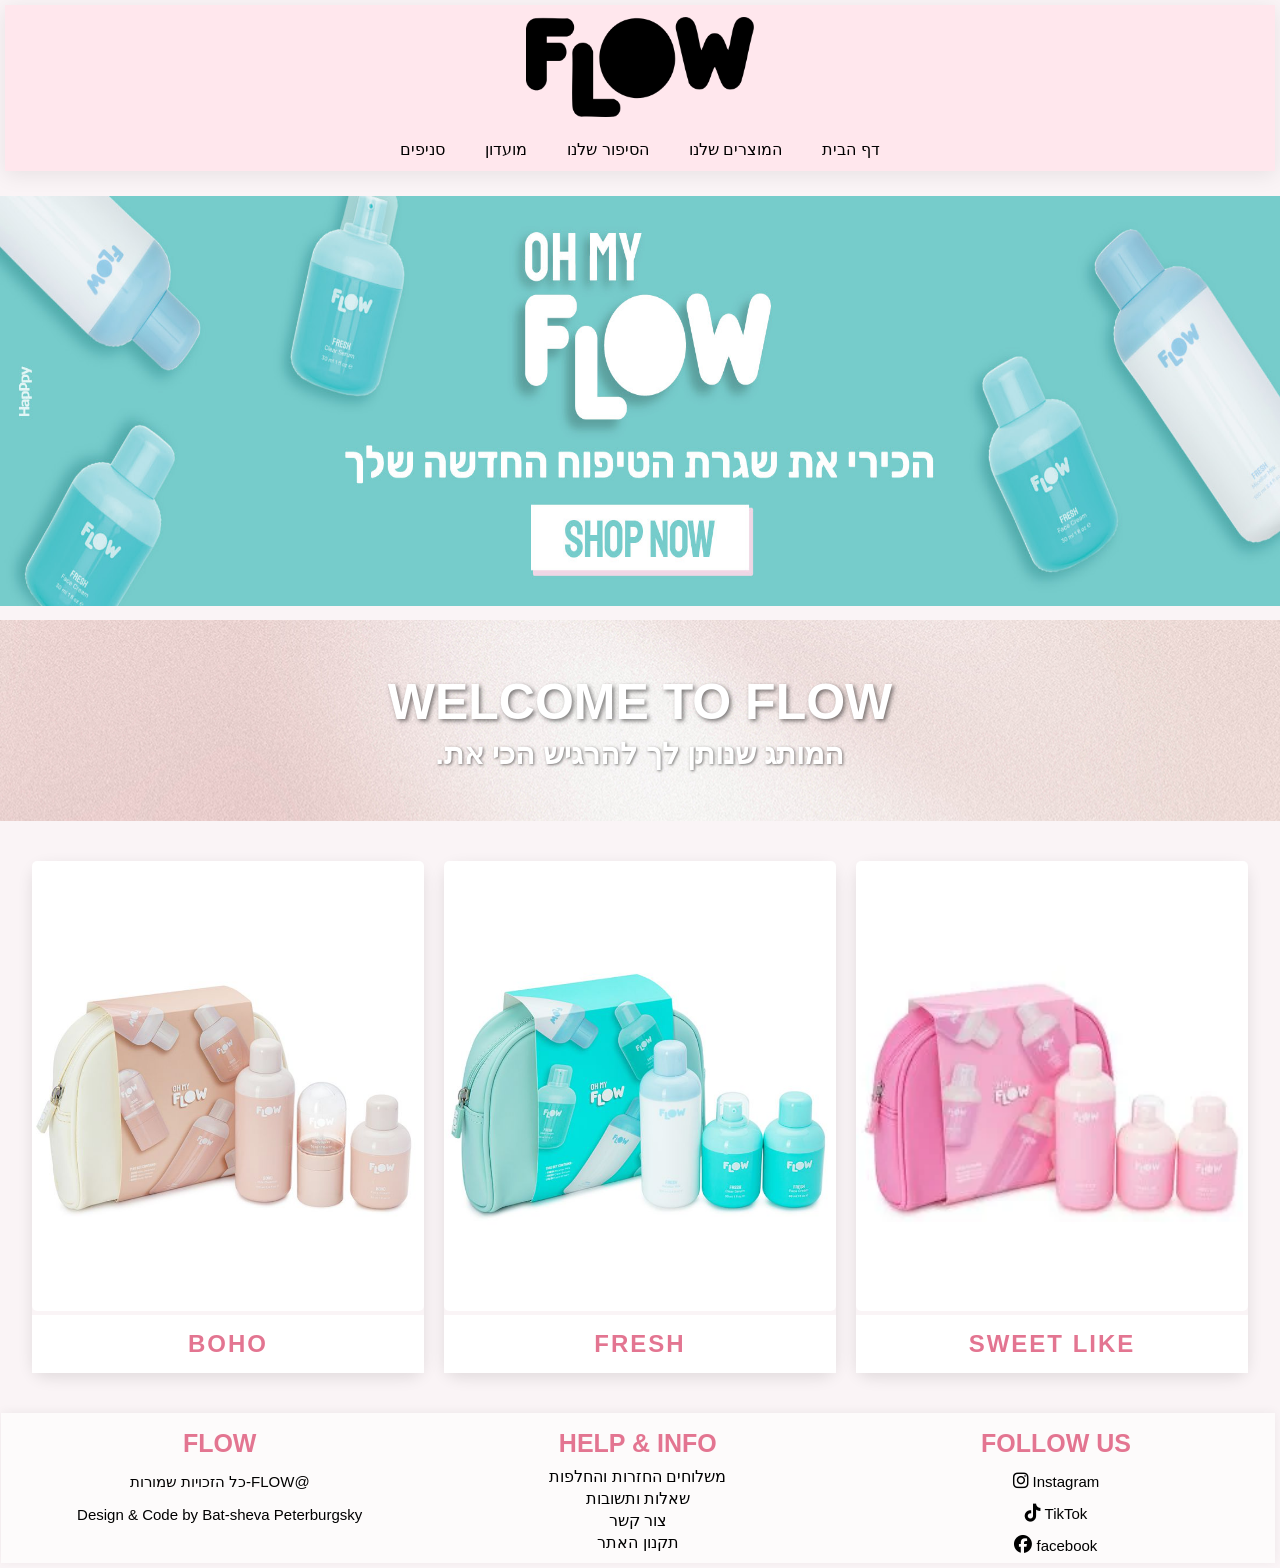
<file: index.html>
<!DOCTYPE html>
<html lang="en">
<head>
    <meta charset="UTF-8">
    <meta name="viewport" content="width=device-width, initial-scale=1.0">
    <title>FLOW</title>
    <link href="./app.css" rel="stylesheet">
    <link rel="stylesheet" href="https://cdnjs.cloudflare.com/ajax/libs/font-awesome/6.5.1/css/all.min.css">
</head>
<body>
    <header id="title">
       <img id="logo" src="./FLOW/FLOW.webp" alt="FLOW">
       <br>
       <div class="FlexHeader">
       <a class="links" id="link1" href="./index.html">דף הבית</a>
       <div class="dropdown">
            <a class="links" id="link2" href="#">המוצרים שלנו</a>
            <div class="dropdown-content">
                <a href="./SWEET_LIKE.html">SWEET LIKE</a>
                <a href="./FRESH.html">FRESH</a>
                <a href="./BOHO.html">BOHO</a> 
            </div>
        </div>
       <a class="links" id="link3" href="./OUR_STORY.html">הסיפור שלנו</a>
       <a class="links" id="link4" href="./Club.html">מועדון</a>
       <a class="links" id="link5" href="./Branches.html">סניפים</a>
       </div>
    </header>

    <main>

        <div id="startHome">
            <img src="./FLOW/HomePage/נספח לדף הבית רחב.jpg" alt="HomePage" id="imgStart">
        </div>

        <div id="OneHome">
            <h1 id="titleHome">WELCOME TO FLOW</h1>
            <p id="textHome">המותג שנותן לך להרגיש הכי את.</p>
        </div>

        <div id="middleHome">
            <a href="./SWEET_LIKE.html" class="collection-window">
                <img src="./FLOW/HomePage/מארז רוטינה מתוק.webp" alt="SWEET LIKE" class="imgMiddle">
                <div class="window-title">SWEET LIKE</div>
            </a>
            <a href="./FRESH.html" class="collection-window">
                <img src="./FLOW/HomePage/מארז רוטינה פרש.jpg" alt="FRESH" class="imgMiddle">
                <div  class="window-title">FRESH</div>
            </a>
            <a href="./BOHO.html" class="collection-window">
                <img src="./FLOW/HomePage/מארז רוטינה בוהו.jpg" alt="BOHO" class="imgMiddle">
                <div class="window-title">BOHO</div>
            </a>
        </div>
    </main>
    
    <footer>
        <div class="footeritem">
            <h3 class="titlefooter">follow us</h3>
            <div id="follow">
                <span class="follow">
                    <i class="fa-brands fa-instagram"></i>
                    <a class="TextFooter" href="#">Instagram</a>
                </span>
                <span class="follow">
                    <i class="fa-brands fa-tiktok"></i>
                    <a class="TextFooter" href="#">TikTok</a>
                </span>
                <span class="follow">
                    <i class="fa-brands fa-facebook"></i>
                    <a class="TextFooter" href="#">facebook</a>
                </span>
            </div>
        </div>
        <div class="footeritem">
            <h3 class="titlefooter">Help & Info</h3>
            <a class="LinkFooter" href="./returns.html">משלוחים החזרות והחלפות</a>
            <a class="LinkFooter" href="#">שאלות ותשובות</a>
            <a class="LinkFooter" href="./contact.html">צור קשר</a>
            <a class="LinkFooter" href="#">תקנון האתר</a>
        </div>
        <div>
            <h3 class="titlefooter">FLOW</h3>
            <p class="TextFooter">@FLOW-כל הזכויות שמורות</p>
            <p class="TextFooter">Design & Code by Bat-sheva Peterburgsky</p>
        </div>
    </footer>
</body>
</html>
</file>
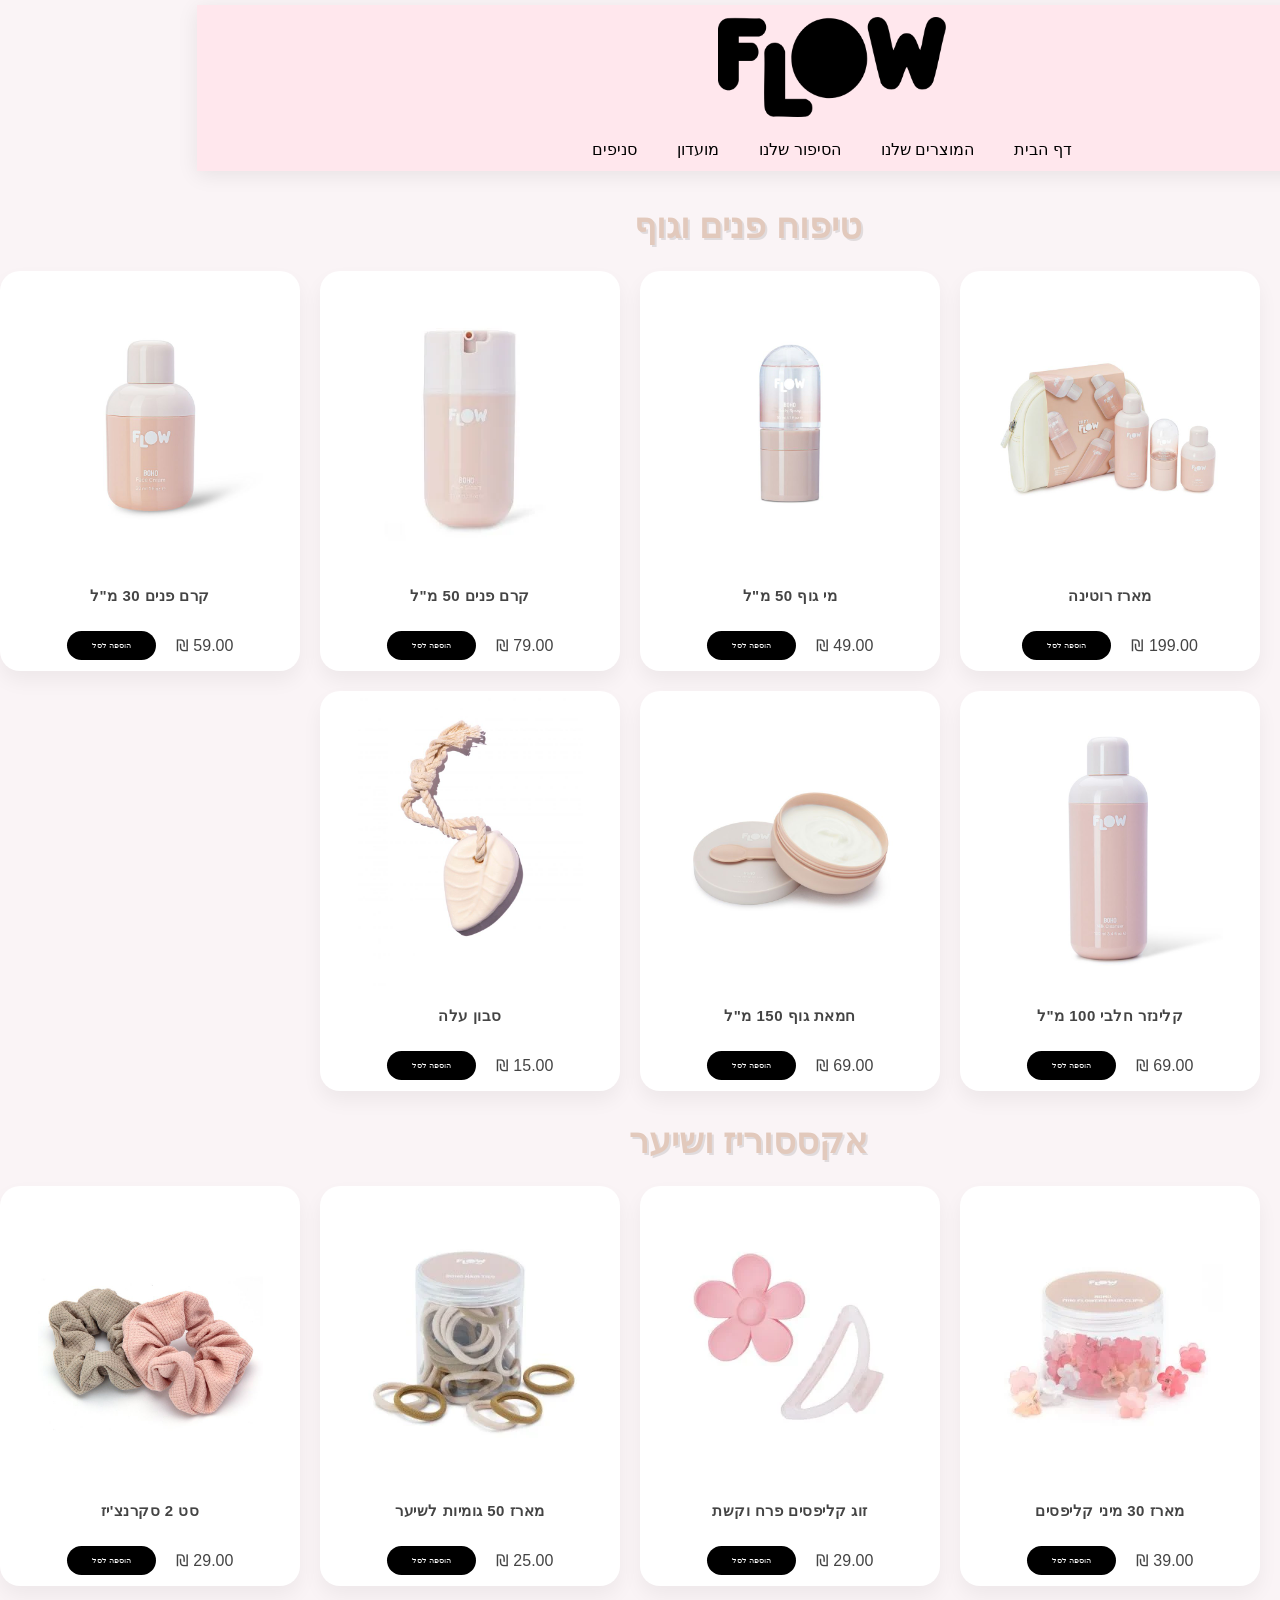
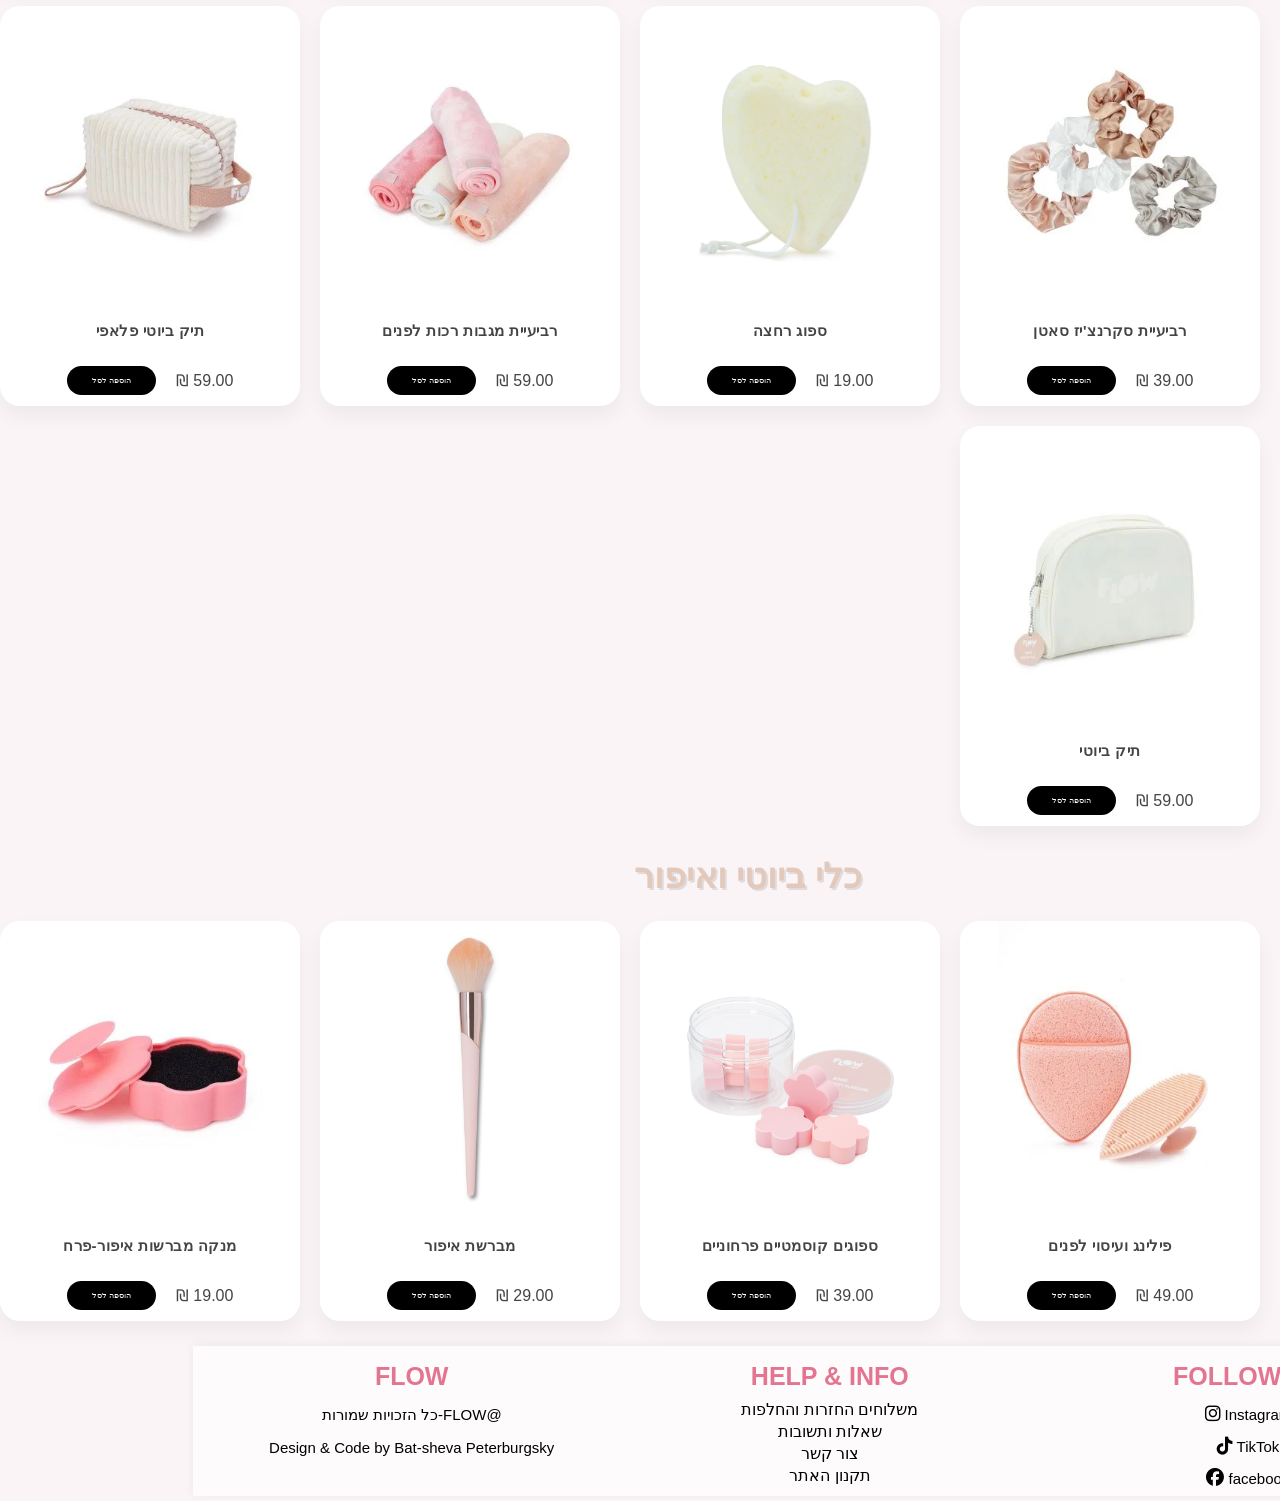
<file: BOHO.html>
<!DOCTYPE html>
<html lang="en">
<head>
    <meta charset="UTF-8">
    <meta name="viewport" content="width=device-width, initial-scale=1.0">
    <title>BOHO</title>
    <link href="./app.css" rel="stylesheet">
    <link rel="stylesheet" href="https://cdnjs.cloudflare.com/ajax/libs/font-awesome/6.5.1/css/all.min.css">
</head>
<body>
    <header id="title">
       <img id="logo" src="./FLOW/FLOW.webp" alt="FLOW">
       <br>
       <div class="FlexHeader">
       <a class="links" id="link1" href="./index.html">דף הבית</a>
       <div class="dropdown">
            <a class="links" id="link2" href="#">המוצרים שלנו</a>
            <div class="dropdown-content">
                <a href="./SWEET_LIKE.html">SWEET LIKE</a>
                <a href="./FRESH.html">FRESH</a>
                <a href="./BOHO.html">BOHO</a> 
            </div>
        </div>
       <a class="links" id="link3" href="./OUR_STORY.html">הסיפור שלנו</a>
       <a class="links" id="link4" href="./Club.html">מועדון</a>
       <a class="links" id="link5" href="./Branches.html">סניפים</a>
       </div>
    </header>
    <div id="main-content">
    <nav id="side-nav">
        <h3 id="TitleBohoNav">הקולקציות שלנו:</h3>
        <ul>
            <li><a href="#Skin-Body_Care">טיפוח פנים וגוף</a></li>
            <li><a href="#Hair_Accessories">אקססוריז ושיער</a></li>
            <li><a href="#Beauty_Makeup-Tools">כלי ביוטי ואיפור</a></li>
        </ul>
    </nav>
    <div id="AllProducts">
        <h2 class="TitleBoho">טיפוח פנים וגוף</h2>
        <div id="Skin-Body_Care">
            <span class="ProductsCards">
                <div class="icon">♡</div>
                <img src="./FLOW/BOHO/מארז רוטינה בוהו.jpg" alt="מארז רוטינה" class="ImgProduct">
                <h3 class="TitleProducts">מארז רוטינה</h3>
                <div class="FlexProducts">
                <p class="PriceProducts">199.00 ₪</p>
                <button class="AddProductsB">הוספה לסל</button>
                </div>
            </span>
            <span class="ProductsCards">
                <div class="icon">♡</div>
                <img src="./FLOW/BOHO/מי גוף 50 מ”ל בוהו.jpg" alt="מי גוף" class="ImgProduct">
                <h3 class="TitleProducts">מי גוף 50 מ"ל</h3>
                <div class="FlexProducts">
                <p class="PriceProducts">49.00 ₪</p>
                <button class="AddProductsB">הוספה לסל</button>
                </div>
            </span>
            <span class="ProductsCards">
                <div class="icon">♡</div>
                <img src="./FLOW/BOHO/קרם פנים 50 מ”ל בוהו.webp" alt="קרם פנים 50" class="ImgProduct">
                <h3 class="TitleProducts">קרם פנים 50 מ"ל</h3>
                <div class="FlexProducts">
                <p class="PriceProducts">79.00 ₪</p>
                <button class="AddProductsB">הוספה לסל</button>
                </div>
            </span>
            <span class="ProductsCards">
                <div class="icon">♡</div>
                <img src="./FLOW/BOHO/קרם פנים 30 מ”ל בוהו.jpg" alt="קרם פנים" class="ImgProduct">
                <h3 class="TitleProducts">קרם פנים 30 מ"ל</h3>
                <div class="FlexProducts">
                <p class="PriceProducts">59.00 ₪</p>
                <button class="AddProductsB">הוספה לסל</button>
                </div>
            </span>
            <span class="ProductsCards">
                <div class="icon">♡</div>
                <img src="./FLOW/BOHO/קלינזר חלבי 100 מ”ל בוהו.jpg" alt="קלינזר חלבי" class="ImgProduct">
                <h3 class="TitleProducts">קלינזר חלבי 100 מ"ל</h3>
                <div class="FlexProducts">
                <p class="PriceProducts">69.00 ₪</p>
                <button class="AddProductsB">הוספה לסל</button>
                </div>
            </span>
            <span class="ProductsCards">
                <div class="icon">♡</div>
                <img src="./FLOW/BOHO/חמאת גוף 150 מ”ל בוהו.jpg" alt="חמאת גוף" class="ImgProduct">
                <h3 class="TitleProducts">חמאת גוף 150 מ"ל</h3>
                <div class="FlexProducts">
                <p class="PriceProducts">69.00 ₪</p>
                <button class="AddProductsB">הוספה לסל</button>
                </div>
            </span>
            <span class="ProductsCards">
                <div class="icon">♡</div>
                <img src="./FLOW/BOHO/סבון עלה.jpg" alt="סבון עלה" class="ImgProduct">
                <h3 class="TitleProducts">סבון עלה</h3>
                <div class="FlexProducts">
                <p class="PriceProducts">15.00 ₪</p>
                <button class="AddProductsB">הוספה לסל</button>
                </div>
            </span>
        </div>
        <h2 class="TitleBoho">אקססוריז ושיער</h2>
        <div id="Hair_Accessories">
            <span class="ProductsCards">
                <div class="icon">♡</div>
                <img src="./FLOW/BOHO/מארז 30 מיני קליפסים - בוהו.webp" alt="מארז 30 מיני קליפסים" class="ImgProduct">
                <h3 class="TitleProducts">מארז 30 מיני קליפסים</h3>
                <div class="FlexProducts">
                <p class="PriceProducts">39.00 ₪</p>
                <button class="AddProductsB">הוספה לסל</button>
                </div>
            </span>
            <span class="ProductsCards">
                <div class="icon">♡</div>
                <img src="./FLOW/BOHO/זוג קליפסים פרח וקשת.webp" alt="זוג קליפסים פרח וקשת" class="ImgProduct">
                <h3 class="TitleProducts">זוג קליפסים פרח וקשת</h3>
                <div class="FlexProducts">
                <p class="PriceProducts">29.00 ₪</p>
                <button class="AddProductsB">הוספה לסל</button>
                </div>
            </span>
            <span class="ProductsCards">
                <div class="icon">♡</div>
                <img src="./FLOW/BOHO/מארז 50 גומיות - בוהו.webp" alt="מארז 50 גומיות לשיער" class="ImgProduct">
                <h3 class="TitleProducts">מארז 50 גומיות לשיער</h3>
                <div class="FlexProducts">
                <p class="PriceProducts">25.00 ₪</p>
                <button class="AddProductsB">הוספה לסל</button>
                </div>
            </span>
            <span class="ProductsCards">
                <div class="icon">♡</div>
                <img src="./FLOW/BOHO/סט 2 סקרנצ’יז - בוהו.jpg" alt="סט 2 סקרנצ'יז" class="ImgProduct">
                <h3 class="TitleProducts">סט 2 סקרנצ'יז</h3>
                <div class="FlexProducts">
                <p class="PriceProducts">29.00 ₪</p>
                <button class="AddProductsB">הוספה לסל</button>
                </div>
            </span>
            <span class="ProductsCards">
                <div class="icon">♡</div>
                <img src="./FLOW/BOHO/4 סקרנצ’יז מסאטן.webp" alt="רביעיית סקרנצ'יז סאטן" class="ImgProduct">
                <h3 class="TitleProducts">רביעיית סקרנצ'יז סאטן</h3>
                <div class="FlexProducts">
                <p class="PriceProducts">39.00 ₪</p>
                <button class="AddProductsB">הוספה לסל</button>
                </div>
            </span>
            <span class="ProductsCards">
                <div class="icon">♡</div>
                <img src="./FLOW/BOHO/ספוג רחצה - בוהו.webp" alt="ספוג רחצה" class="ImgProduct">
                <h3 class="TitleProducts">ספוג רחצה</h3>
                <div class="FlexProducts">
                <p class="PriceProducts">19.00 ₪</p>
                <button class="AddProductsB">הוספה לסל</button>
                </div>
            </span>
            <span class="ProductsCards">
                <div class="icon">♡</div>
                <img src="./FLOW/BOHO/מארז 4 מגבות רכות לפנים.webp" alt="רביעיית מגבות רכות לפנים" class="ImgProduct">
                <h3 class="TitleProducts">רביעיית מגבות רכות לפנים</h3>
                <div class="FlexProducts">
                <p class="PriceProducts">59.00 ₪</p>
                <button class="AddProductsB">הוספה לסל</button>
                </div>
            </span>
            <span class="ProductsCards">
                <div class="icon">♡</div>
                <img src="./FLOW/BOHO/תיק ביוטי פלאפי.webp" alt="תיק ביוטי פלאפי" class="ImgProduct">
                <h3 class="TitleProducts">תיק ביוטי פלאפי</h3>
                <div class="FlexProducts">
                <p class="PriceProducts">59.00 ₪</p>
                <button class="AddProductsB">הוספה לסל</button>
                </div>
            </span>
            <span class="ProductsCards">
                <div class="icon">♡</div>
                <img src="./FLOW/BOHO/תיק ביוטי בוהו.webp" alt="תיק ביוטי" class="ImgProduct">
                <h3 class="TitleProducts">תיק ביוטי</h3>
                <div class="FlexProducts">
                <p class="PriceProducts">59.00 ₪</p>
                <button class="AddProductsB">הוספה לסל</button>
                </div>
            </span>
        </div>
        <h2 class="TitleBoho">כלי ביוטי ואיפור</h2>
        <div id="Beauty_Makeup-Tools">
            <span class="ProductsCards">
                <div class="icon">♡</div>
                <img src="./FLOW/BOHO/מארז פילינג ועיסוי לפנים.webp" alt="פילינג ועיסוי לפנים" class="ImgProduct">
                <h3 class="TitleProducts">פילינג ועיסוי לפנים</h3>
                <div class="FlexProducts">
                <p class="PriceProducts">49.00 ₪</p>
                <button class="AddProductsB">הוספה לסל</button>
                </div>
            </span>
            <span class="ProductsCards">
                <div class="icon">♡</div>
                <img src="./FLOW/BOHO/סט בלנדרים פרחוני.jpg" alt="ספוגים קוסמטיים פרחוניים" class="ImgProduct">
                <h3 class="TitleProducts">ספוגים קוסמטיים פרחוניים</h3>
                <div class="FlexProducts">
                <p class="PriceProducts">39.00 ₪</p>
                <button class="AddProductsB">הוספה לסל</button>
                </div>
            </span>
            <span class="ProductsCards">
                <div class="icon">♡</div>
                <img src="./FLOW/BOHO/מברשת איפור.jpg" alt="מברשת איפור" class="ImgProduct">
                <h3 class="TitleProducts">מברשת איפור</h3>
                <div class="FlexProducts">
                <p class="PriceProducts">29.00 ₪</p>
                <button class="AddProductsB">הוספה לסל</button>
                </div>
            </span>
            <span class="ProductsCards">
                <div class="icon">♡</div>
                <img src="./FLOW/BOHO/מנקה מברשות - פרח.webp" alt="מנקה מברשות איפור-פרח" class="ImgProduct">
                <h3 class="TitleProducts">מנקה מברשות איפור-פרח</h3>
                <div class="FlexProducts">
                <p class="PriceProducts">19.00 ₪</p>
                <button class="AddProductsB">הוספה לסל</button>
                </div>
            </span>
        </div>
    </div>
    </div>
    
        <footer>
        <div class="footeritem">
            <h3 class="titlefooter">follow us</h3>
            <div id="follow">
                <span class="follow">
                    <i class="fa-brands fa-instagram"></i>
                    <a class="TextFooter" href="#">Instagram</a>
                </span>
                <span class="follow">
                    <i class="fa-brands fa-tiktok"></i>
                    <a class="TextFooter" href="#">TikTok</a>
                </span>
                <span class="follow">
                    <i class="fa-brands fa-facebook"></i>
                    <a class="TextFooter" href="#">facebook</a>
                </span>
            </div>
        </div>
        <div class="footeritem">
            <h3 class="titlefooter">Help & Info</h3>
            <a class="LinkFooter" href="./returns.html">משלוחים החזרות והחלפות</a>
            <a class="LinkFooter" href="#">שאלות ותשובות</a>
            <a class="LinkFooter" href="./contact.html">צור קשר</a>
            <a class="LinkFooter" href="#">תקנון האתר</a>
        </div>
        <div>
            <h3 class="titlefooter">FLOW</h3>
            <p class="TextFooter">@FLOW-כל הזכויות שמורות</p>
            <p class="TextFooter">Design & Code by Bat-sheva Peterburgsky</p>
        </div>
    </footer>
</body>
</html>
</file>
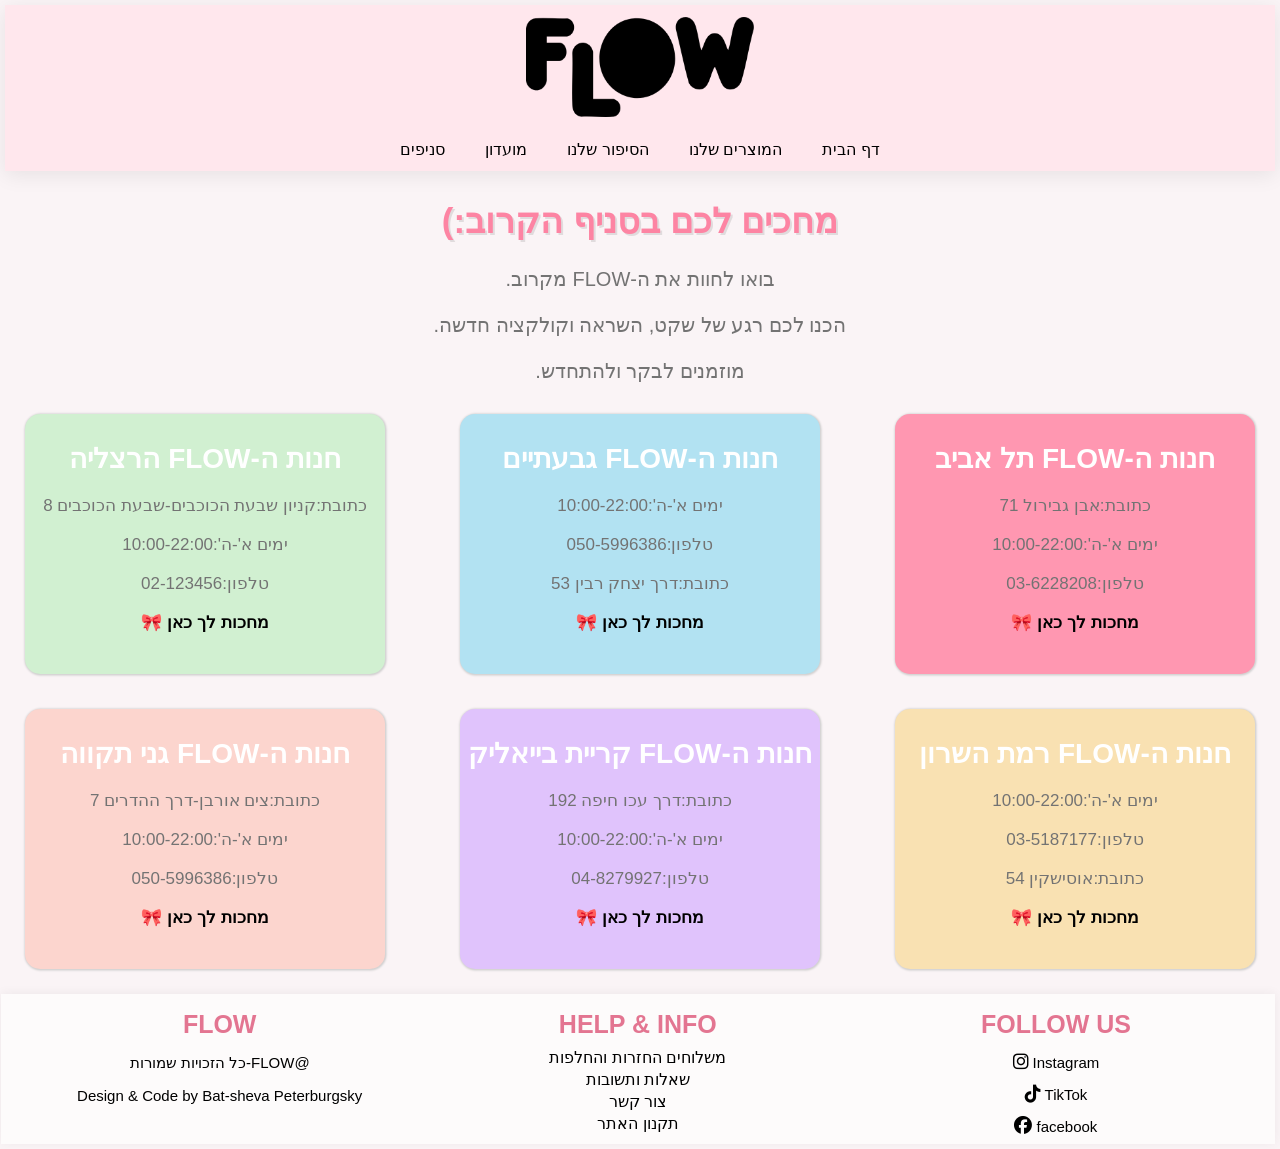
<file: Branches.html>
<!DOCTYPE html>
<html lang="en">
<head>
    <meta charset="UTF-8">
    <meta name="viewport" content="width=device-width, initial-scale=1.0">
    <title>הסניפים שלנו</title>
    <link href="./app.css" rel="stylesheet">
    <link rel="stylesheet" href="https://cdnjs.cloudflare.com/ajax/libs/font-awesome/6.5.1/css/all.min.css">
</head>
<body>
    <header id="title">
    <img id="logo" src="./FLOW/FLOW.webp" alt="FLOW">
       <br>
       <div class="FlexHeader">
       <a class="links" id="link1" href="./index.html">דף הבית</a>
       <div class="dropdown">
            <a class="links" id="link2" href="#">המוצרים שלנו</a>
            <div class="dropdown-content">
                <a href="./SWEET_LIKE.html">SWEET LIKE</a>
                <a href="./FRESH.html">FRESH</a>
                <a href="./BOHO.html">BOHO</a> 
            </div>
        </div>
       <a class="links" id="link3" href="./OUR_STORY.html">הסיפור שלנו</a>
       <a class="links" id="link4" href="./Club.html">מועדון</a>
       <a class="links" id="link5" href="./Branches.html">סניפים</a>
       </div>
    </header>

    <main>
        <h1 id="Branches-title">מחכים לכם בסניף הקרוב:)</h1>
        <p id="Branches-text">בואו לחוות את ה-FLOW מקרוב.</p>
        <p id="Branches-text">הכנו לכם רגע של שקט, השראה וקולקציה חדשה.</p>
        <p id="Branches-text">מוזמנים לבקר ולהתחדש.</p> 
        <div id="Branches">
            <div id="Branches1" class="allbranches">
                <h3 class="NameBranches">חנות ה-FLOW תל אביב</h3>
                <p class="ItemsBranches">כתובת:אבן גבירול 71</p>
                <p class="ItemsBranches">ימים א'-ה':10:00-22:00</p>
                <p class="ItemsBranches">טלפון:03-6228208</p>
                <a href="https://www.google.com/maps/search/?api=1&query=Ibn+Gabirol+71+Tel+Aviv&query_place_id=ChIJ8Wv7Fo9LHRURJI4Q8KUGlas" target="_blank" class="waze-link">מחכות לך כאן 🎀</a> <!-- פתיחת כרטיסיה חדשה -->
            </div>
            <div id="Branches2" class="allbranches">
                <h3 class="NameBranches">חנות ה-FLOW גבעתיים</h3>
                <p class="ItemsBranches">ימים א'-ה':10:00-22:00</p>
                <p class="ItemsBranches">טלפון:050-5996386</p>
                <p class="ItemsBranches">כתובת:דרך יצחק רבין 53</p>
                <a href="https://www.google.com/maps/place/%D7%93%D7%A8%D7%9A+%D7%99%D7%A6%D7%97%D7%A7+%D7%A8%D7%91%D7%99%D7%9F+53,+%D7%92%D7%91%D7%A2%D7%AA%D7%99%D7%99%D7%9D%E2%80%AD/@32.0665945,34.8127248,17z/data=!3m1!4b1!4m6!3m5!1s0x151d4ba92880f82b:0x297a693864b1eb22!8m2!3d32.0665945!4d34.8101499!16s%2Fg%2F11ckqj_0fg?entry=ttu&g_ep=EgoyMDI1MTIwOS4wIKXMDSoASAFQAw%3D%3D" target="_blank" class="waze-link">מחכות לך כאן 🎀</a>
            </div>
            <div id="Branches3" class="allbranches">
                <h3 class="NameBranches">חנות ה-FLOW הרצליה</h3>
                <p class="ItemsBranches">כתובת:קניון שבעת הכוכבים-שבעת הכוכבים 8</p>
                <p class="ItemsBranches">ימים א'-ה':10:00-22:00</p>
                <p class="ItemsBranches">טלפון:02-123456</p>
                <a href="https://www.google.com/maps/place/%D7%A7%D7%A0%D7%99%D7%95%D7%9F+%D7%A9%D7%91%D7%A2%D7%AA+%D7%94%D7%9B%D7%95%D7%9B%D7%91%D7%99%D7%9D,+%D7%A9%D7%93%D7%A8%D7%95%D7%AA+%D7%A9%D7%91%D7%A2%D7%AA+%D7%94%D7%9B%D7%95%D7%9B%D7%91%D7%99%D7%9D+8,+%D7%94%D7%A8%D7%A6%D7%9C%D7%99%D7%94%E2%80%AD/@32.1645533,34.8269483,16.17z/data=!3m1!5s0x151d486481093795:0x1e31469752a078ac!4m6!3m5!1s0x151d486482274047:0xc8be8d0ecc507431!8m2!3d32.1652438!4d34.8238989!16s%2Fg%2F11b8vchjfr?entry=ttu&g_ep=EgoyMDI1MTIwOS4wIKXMDSoASAFQAw%3D%3D" target="_blank" class="waze-link">מחכות לך כאן 🎀</a>
            </div>
            <div id="Branches4" class="allbranches">
                <h3 class="NameBranches">חנות ה-FLOW רמת השרון</h3>
                <p class="ItemsBranches">ימים א'-ה':10:00-22:00</p>
                <p class="ItemsBranches">טלפון:03-5187177</p>
                <p class="ItemsBranches">כתובת:אוסישקין 54</p>
                <a href="https://www.google.com/maps/place/%D7%90%D7%95%D7%A1%D7%99%D7%A9%D7%A7%D7%99%D7%9F+54,+%D7%A8%D7%9E%D7%AA+%D7%94%D7%A9%D7%A8%D7%95%D7%9F%E2%80%AD/@32.1410412,34.8439373,17.4z/data=!4m6!3m5!1s0x151d4839c916ca81:0x6533b55993765e59!8m2!3d32.1422739!4d34.8434807!16s%2Fg%2F11c872gqdd?entry=ttu&g_ep=EgoyMDI1MTIwOS4wIKXMDSoKLDEwMDc5MjA3M0gBUAM%3D" target="_blank" class="waze-link">מחכות לך כאן 🎀</a>
            </div>
            <div id="Branches5" class="allbranches">
                <h3 class="NameBranches">חנות ה-FLOW קריית בייאליק</h3>
                <p class="ItemsBranches">כתובת:דרך עכו חיפה 192</p>
                <p class="ItemsBranches">ימים א'-ה':10:00-22:00</p>
                <p class="ItemsBranches">טלפון:04-8279927</p>
                <a href="https://www.google.com/maps/place/%D7%93%D7%A8%D7%9A+%D7%A2%D7%9B%D7%95+%D7%97%D7%99%D7%A4%D7%94+192,+%D7%A7%D7%A8%D7%99%D7%99%D7%AA+%D7%91%D7%99%D7%90%D7%9C%D7%99%D7%A7%E2%80%AD/@32.8433572,35.0929044,17z/data=!3m2!4b1!5s0x151db6f974ca09b1:0xe8c76fea2ef2b220!4m6!3m5!1s0x151db6f912a462e7:0xef2cc1c2fbd1637f!8m2!3d32.8433572!4d35.0903295!16s%2Fg%2F11bw4dsfjm?entry=ttu&g_ep=EgoyMDI1MTIwOS4wIKXMDSoASAFQAw%3D%3D" target="_blank" class="waze-link">מחכות לך כאן 🎀</a>
            </div>
            <div id="Branches6" class="allbranches">
                <h3 class="NameBranches">חנות ה-FLOW גני תקווה</h3>
                <p class="ItemsBranches">כתובת:צים אורבן-דרך ההדרים 7</p>
                <p class="ItemsBranches">ימים א'-ה':10:00-22:00</p>
                <p class="ItemsBranches">טלפון:050-5996386</p>
                <a href="https://www.google.com/maps/place/%D7%94%D7%94%D7%93%D7%A8%D7%99%D7%9D+7,+%D7%92%D7%A0%D7%99+%D7%AA%D7%A7%D7%95%D7%95%D7%94%E2%80%AD/@32.0561677,34.8848352,17z/data=!3m1!4b1!4m6!3m5!1s0x151d3595b055b729:0x110fd3af0903df8b!8m2!3d32.0561677!4d34.8822603!16s%2Fg%2F11gt9_v11h?entry=ttu&g_ep=EgoyMDI1MTIwOS4wIKXMDSoKLDEwMDc5MjA3M0gBUAM%3D" target="_blank" class="waze-link">מחכות לך כאן 🎀</a>
            </div>
        </div> 
    </main>
    <footer>
        <div class="footeritem">
            <h3 class="titlefooter">follow us</h3>
            <div id="follow">
                <span class="follow">
                    <i class="fa-brands fa-instagram"></i>
                    <a class="TextFooter" href="#">Instagram</a>
                </span>
                <span class="follow">
                    <i class="fa-brands fa-tiktok"></i>
                    <a class="TextFooter" href="#">TikTok</a>
                </span>
                <span class="follow">
                    <i class="fa-brands fa-facebook"></i>
                    <a class="TextFooter" href="#">facebook</a>
                </span>
            </div>
        </div>
        <div class="footeritem">
            <h3 class="titlefooter">Help & Info</h3>
            <a class="LinkFooter" href="./returns.html">משלוחים החזרות והחלפות</a>
            <a class="LinkFooter" href="#">שאלות ותשובות</a>
            <a class="LinkFooter" href="./contact.html">צור קשר</a>
            <a class="LinkFooter" href="#">תקנון האתר</a>
        </div>
        <div>
            <h3 class="titlefooter">FLOW</h3>
            <p class="TextFooter">@FLOW-כל הזכויות שמורות</p>
            <p class="TextFooter">Design & Code by Bat-sheva Peterburgsky</p>
        </div>
    </footer>
</body>
</html>
</file>
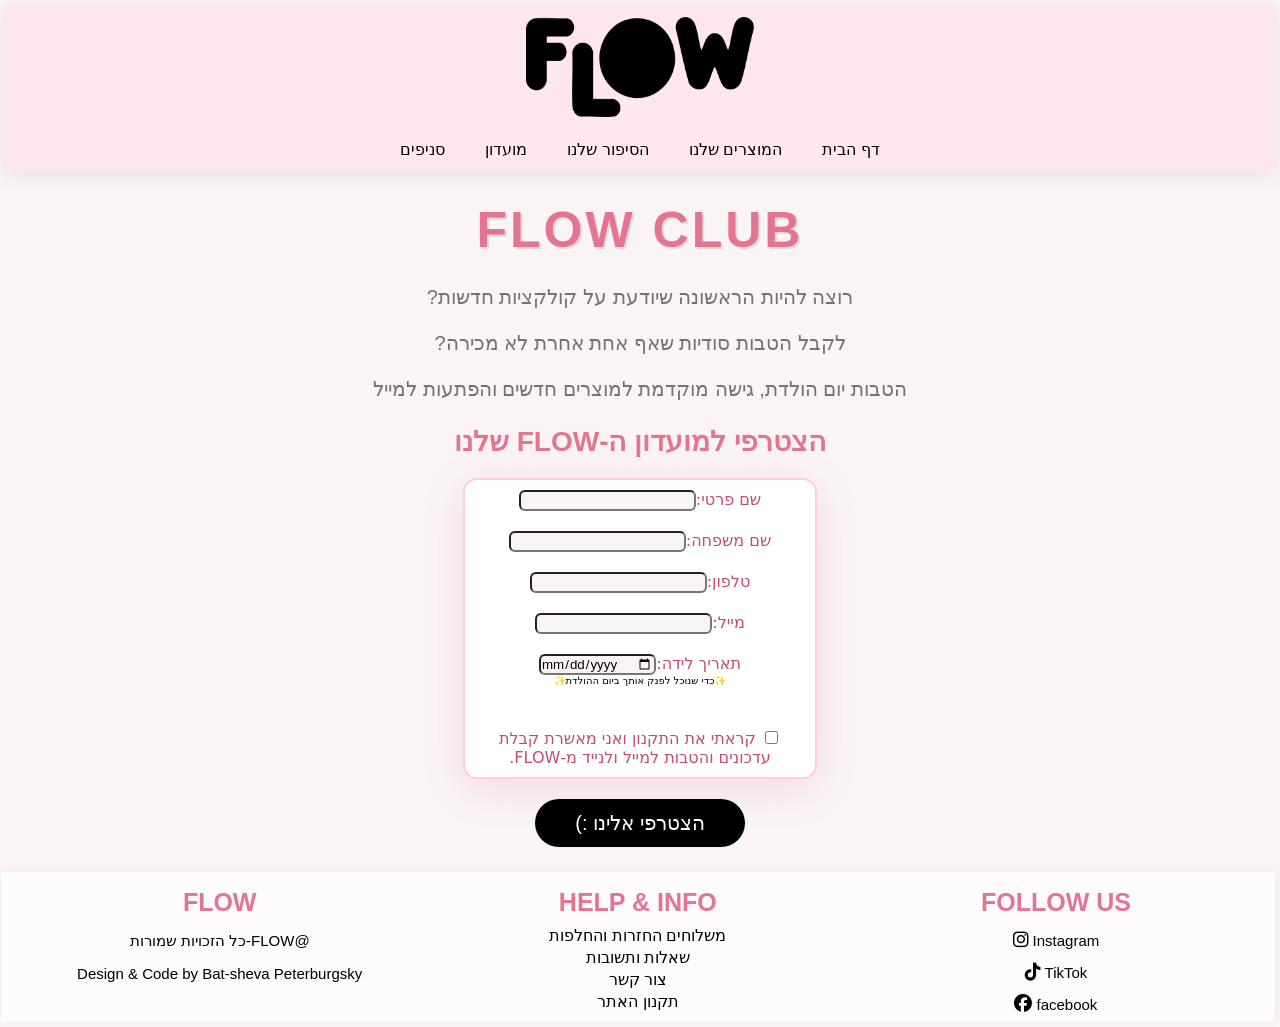
<file: Club.html>
<!DOCTYPE html>
<html lang="en">
<head>
    <meta charset="UTF-8">
    <meta name="viewport" content="width=device-width, initial-scale=1.0">
    <title>FLOW Club</title>
    <link href="./app.css" rel="stylesheet">
    <link rel="stylesheet" href="https://cdnjs.cloudflare.com/ajax/libs/font-awesome/6.5.1/css/all.min.css">
</head>
<body>
    <header id="title">
        <img id="logo" src="./FLOW/FLOW.webp" alt="FLOW">
       <br>
       <div class="FlexHeader">
       <a class="links" id="link1" href="./index.html">דף הבית</a>
       <div class="dropdown">
            <a class="links" id="link2" href="#">המוצרים שלנו</a>
            <div class="dropdown-content">
                <a href="./SWEET_LIKE.html">SWEET LIKE</a>
                <a href="./FRESH.html">FRESH</a>
                <a href="./BOHO.html">BOHO</a> 
            </div>
        </div>
       <a class="links" id="link3" href="./OUR_STORY.html">הסיפור שלנו</a>
       <a class="links" id="link4" href="./Club.html">מועדון</a>
       <a class="links" id="link5" href="./Branches.html">סניפים</a>
       </div>
    </header>
    <main>
        <h1 id="cclub0">FLOW CLUB</h1>
        <p id="cclub1" class="cclub">רוצה להיות הראשונה שיודעת על קולקציות חדשות?</p>
        <p id="cclub2" class="cclub">לקבל הטבות סודיות שאף אחת אחרת לא מכירה?</p>
        <p id="cclub3" class="cclub">הטבות יום הולדת, גישה מוקדמת למוצרים חדשים והפתעות למייל</p>
        <h2 id="cclub4">הצטרפי למועדון ה-FLOW שלנו</h2>
        <form id="allfill">
            <p class="fill">שם פרטי:<input class="infill" type="text"></p>
            <p class="fill">שם משפחה:<input class="infill" type="text"></p>
            <p class="fill">טלפון:<input class="infill" type="tel"></p>
            <p class="fill">מייל:<input class="infill" type="email"></p>
            <p class="fill">תאריך לידה:<input class="infill" type="date"><div id="bd">✨כדי שנוכל לפנק אותך ביום ההולדת✨</div></p>
            <div class="fill">
                <input class="infill" type="checkbox" id="terms" required>
                <label for="terms">קראתי את התקנון ואני מאשרת קבלת עדכונים והטבות למייל ולנייד מ-FLOW.</label>
             </div>
        </form>
        <button type="submit" id="bclub">הצטרפי אלינו :)</button>
    </main>

        <footer>
        <div class="footeritem">
            <h3 class="titlefooter">follow us</h3>
            <div id="follow">
                <span class="follow">
                    <i class="fa-brands fa-instagram"></i>
                    <a class="TextFooter" href="#">Instagram</a>
                </span>
                <span class="follow">
                    <i class="fa-brands fa-tiktok"></i>
                    <a class="TextFooter" href="#">TikTok</a>
                </span>
                <span class="follow">
                    <i class="fa-brands fa-facebook"></i>
                    <a class="TextFooter" href="#">facebook</a>
                </span>
            </div>
        </div>
        <div class="footeritem">
            <h3 class="titlefooter">Help & Info</h3>
            <a class="LinkFooter" href="./returns.html">משלוחים החזרות והחלפות</a>
            <a class="LinkFooter" href="#">שאלות ותשובות</a>
            <a class="LinkFooter" href="./contact.html">צור קשר</a>
            <a class="LinkFooter" href="#">תקנון האתר</a>
        </div>
        <div>
            <h3 class="titlefooter">FLOW</h3>
            <p class="TextFooter">@FLOW-כל הזכויות שמורות</p>
            <p class="TextFooter">Design & Code by Bat-sheva Peterburgsky</p>
        </div>
    </footer>
</body>
</html>
</file>
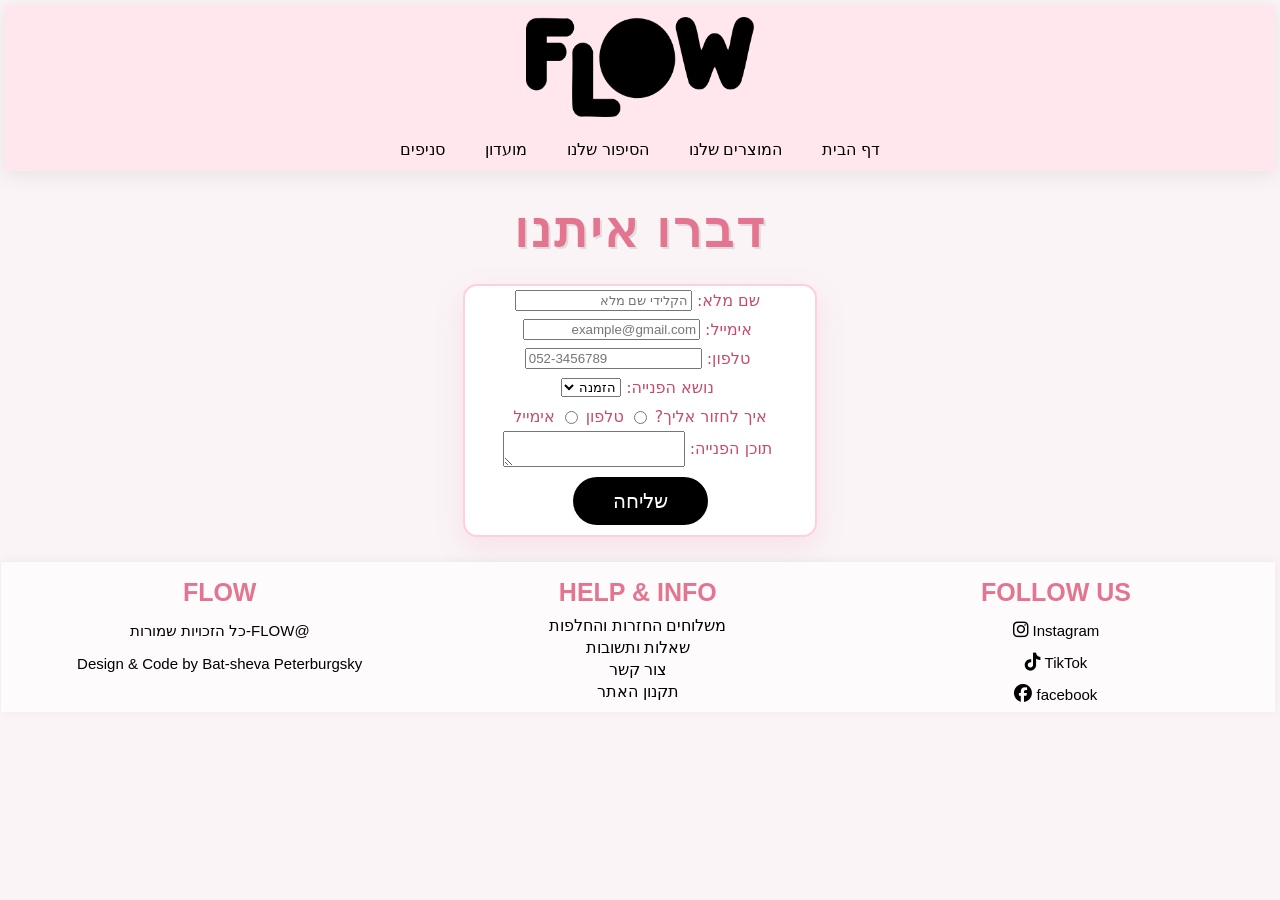
<file: contact.html>
<!DOCTYPE html>
<html lang="en">
<head>
    <meta charset="UTF-8">
    <meta name="viewport" content="width=device-width, initial-scale=1.0">
    <title>צור קשר</title>
    <link href="./app.css" rel="stylesheet">
    <link rel="stylesheet" href="https://cdnjs.cloudflare.com/ajax/libs/font-awesome/6.5.1/css/all.min.css">
</head>
<body>
    <header id="title">
    <img id="logo" src="./FLOW/FLOW.webp" alt="FLOW">
       <br>
       <div class="FlexHeader">
       <a class="links" id="link1" href="./index.html">דף הבית</a>
       <div class="dropdown">
            <a class="links" id="link2" href="#">המוצרים שלנו</a>
            <div class="dropdown-content">
                <a href="./SWEET_LIKE.html">SWEET LIKE</a>
                <a href="./FRESH.html">FRESH</a>
                <a href="./BOHO.html">BOHO</a> 
            </div>
        </div>
       <a class="links" id="link3" href="./OUR_STORY.html">הסיפור שלנו</a>
       <a class="links" id="link4" href="./Club.html">מועדון</a>
       <a class="links" id="link5" href="./Branches.html">סניפים</a>
       </div>
    </header>

    <main>
        <h1 id="titleContact">דברו איתנו</h1>
        <form id="formContact">
            <div class="fillContact">
                <label for="fullname" class="TextContact">שם מלא:</label>
                <input id="fullname" type="text" placeholder="הקלידי שם מלא" required>
            </div>

            <div class="fillContact">
                <label for="email" class="TextContact">אימייל:</label>
                <input type="email" id="email" placeholder="example@gmail.com" required>
            </div>

            <div class="fillContact">
                <label for="phone" class="TextContact">טלפון:</label>
                <input type="tel" id="phone" placeholder="052-3456789" required>
            </div>

            <div class="fillContact">
                <label for="subject" class="TextContact">נושא הפנייה:</label>
                <select id="subject">
                    <option>הזמנה</option>
                    <option value="questions">שאלות</option>
                    <option value="feedback">משוב</option>
                    <option value="other">אחר</option>
                </select>
            </div>

            <div class="fillContact">
                <label class="TextContact">איך לחזור אליך?</label>
                <input type="radio" id="phone-opt" name="contactRadio">
                <label for="phone-opt" class="TextContact">טלפון</label>
                
                <input type="radio" id="email-opt" name="contactRadio">
                <label for="email-opt" class="TextContact">אימייל</label>
            </div>

            <div class="fillContact">
                <label for="massageContact" class="TextContact">תוכן הפנייה:</label>
                <textarea id="massageContact" required></textarea>
            </div>
            <button type="submit" id="submitContact">שליחה</button>
        </form>
    </main>

    <footer>
        <div class="footeritem">
            <h3 class="titlefooter">follow us</h3>
            <div id="follow">
                <span class="follow">
                    <i class="fa-brands fa-instagram"></i>
                    <a class="TextFooter" href="#">Instagram</a>
                </span>
                <span class="follow">
                    <i class="fa-brands fa-tiktok"></i>
                    <a class="TextFooter" href="#">TikTok</a>
                </span>
                <span class="follow">
                    <i class="fa-brands fa-facebook"></i>
                    <a class="TextFooter" href="#">facebook</a>
                </span>
            </div>
        </div>
        <div class="footeritem">
            <h3 class="titlefooter">Help & Info</h3>
            <a class="LinkFooter" href="./returns.html">משלוחים החזרות והחלפות</a>
            <a class="LinkFooter" href="#">שאלות ותשובות</a>
            <a class="LinkFooter" href="./contact.html">צור קשר</a>
            <a class="LinkFooter" href="#">תקנון האתר</a>
        </div>
        <div>
            <h3 class="titlefooter">FLOW</h3>
            <p class="TextFooter">@FLOW-כל הזכויות שמורות</p>
            <p class="TextFooter">Design & Code by Bat-sheva Peterburgsky</p>
        </div>
    </footer>
</body>
</html>
</file>
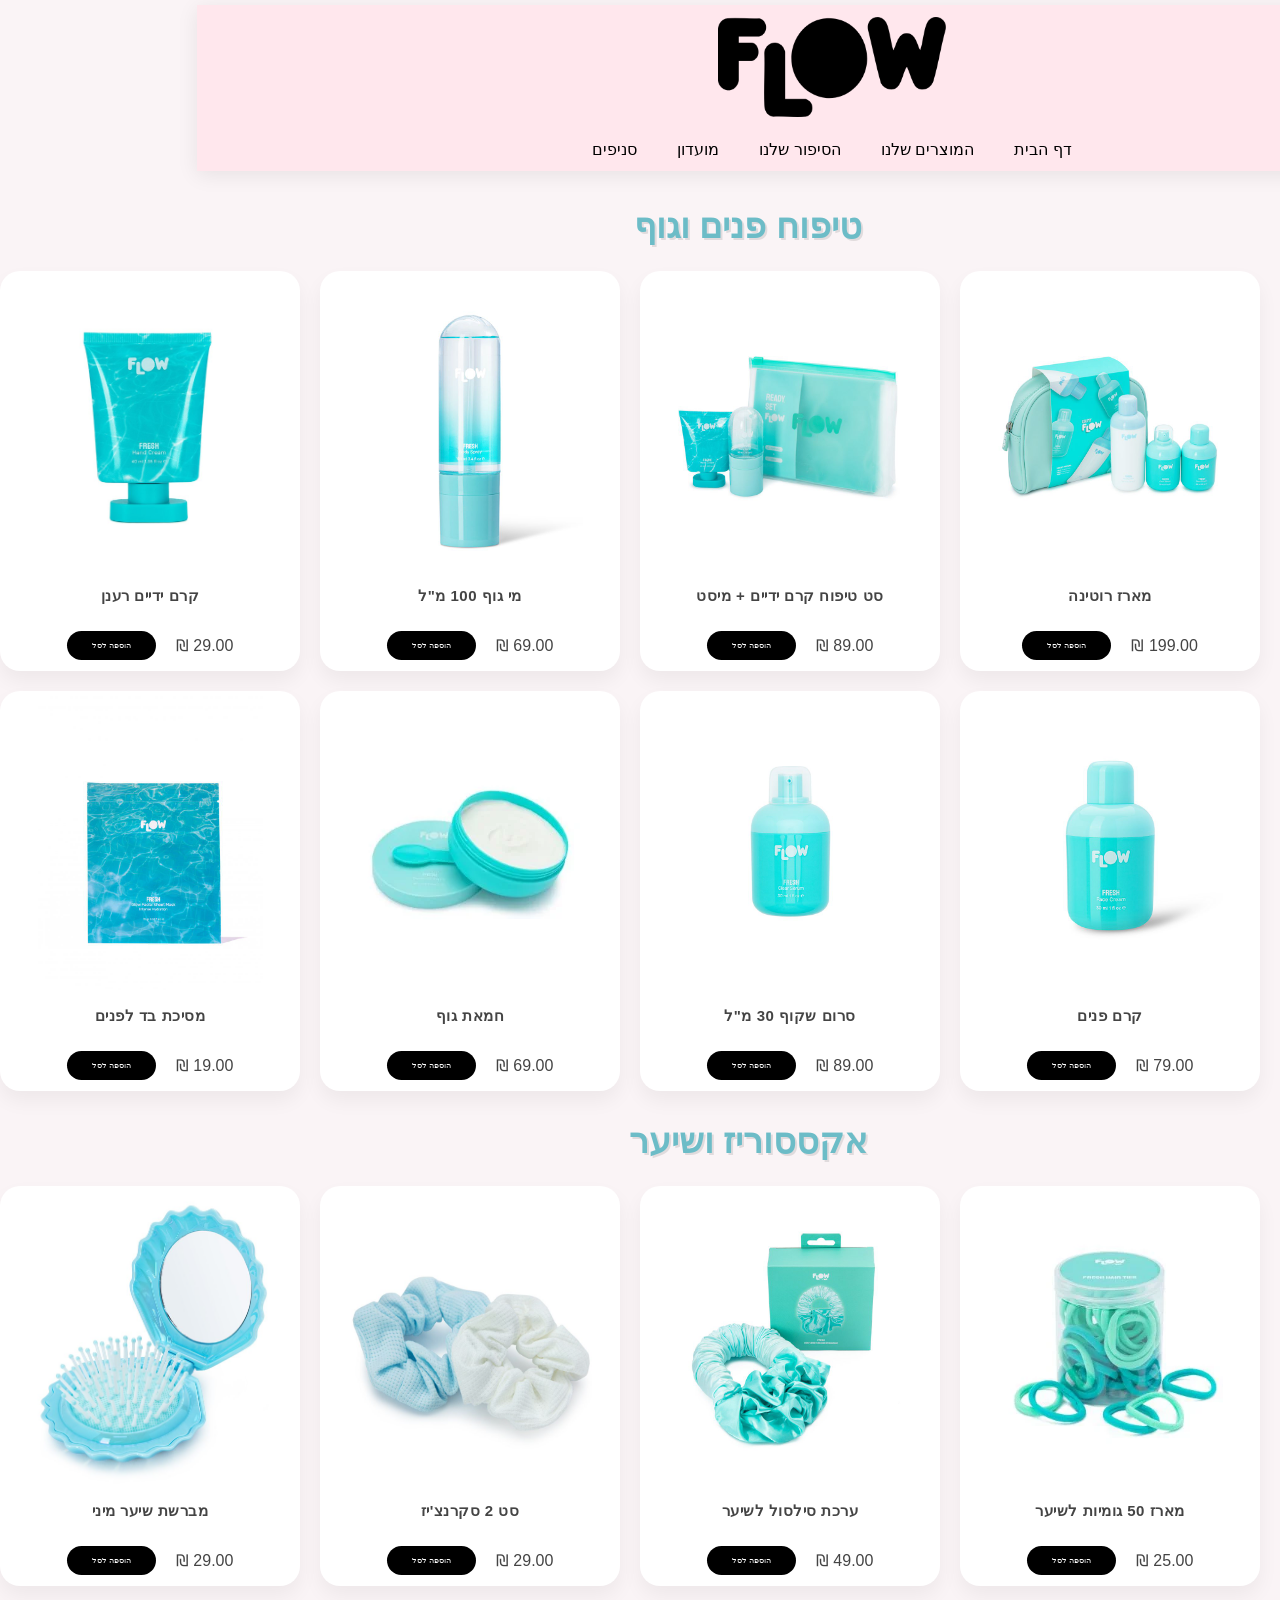
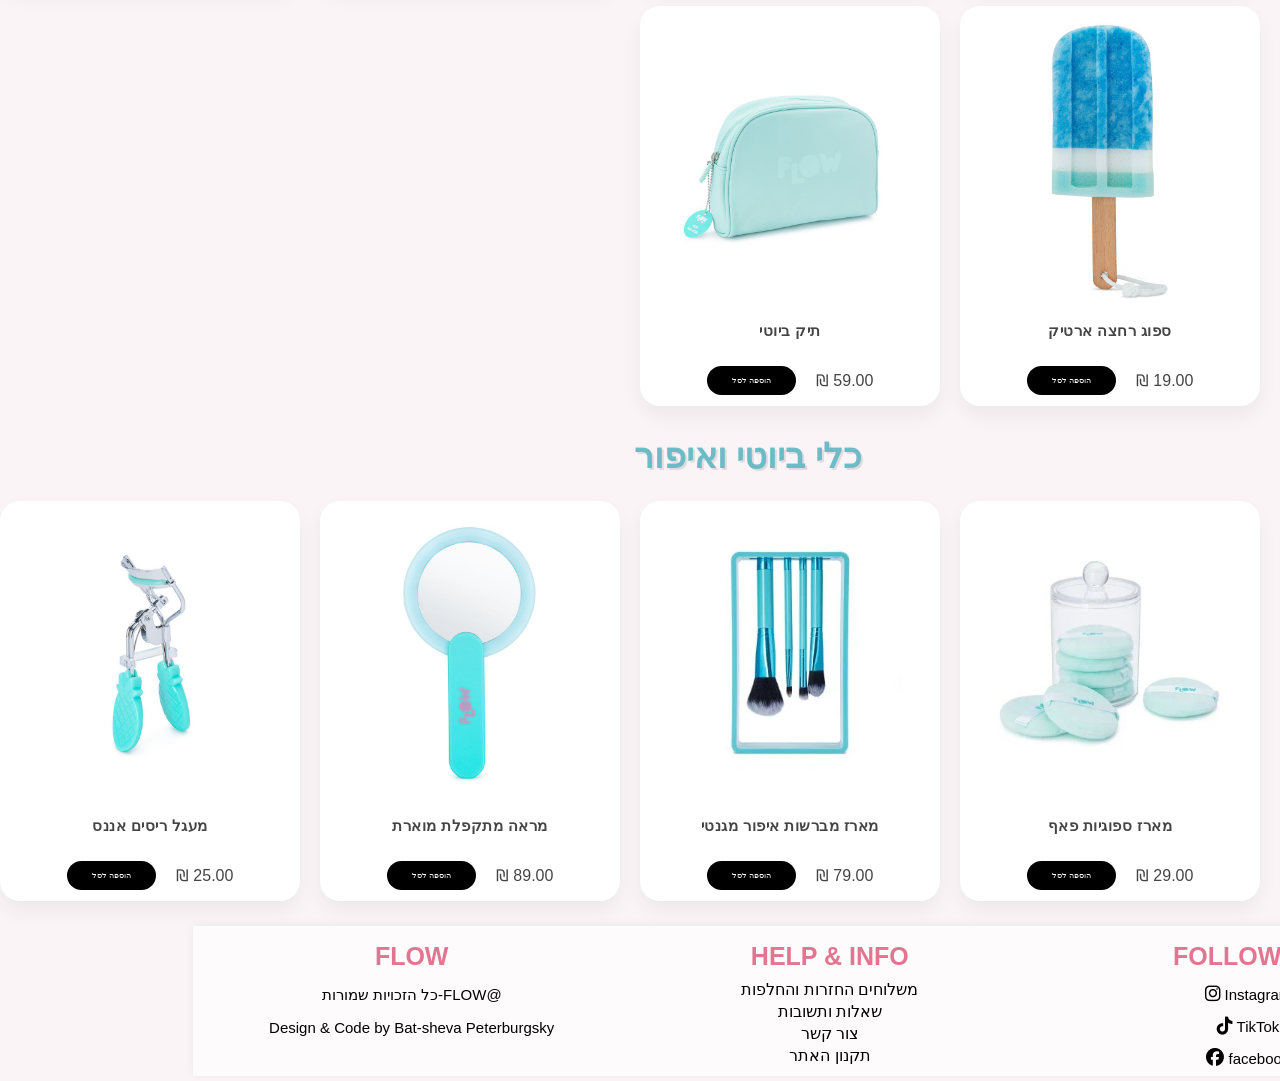
<file: FRESH.html>
<!DOCTYPE html>
<html lang="en">
<head>
    <meta charset="UTF-8">
    <meta name="viewport" content="width=device-width, initial-scale=1.0">
    <title>FRESH</title>
    <link href="./app.css" rel="stylesheet">
    <link rel="stylesheet" href="https://cdnjs.cloudflare.com/ajax/libs/font-awesome/6.5.1/css/all.min.css">
</head>
<body>
    <header id="title">
    <img id="logo" src="./FLOW/FLOW.webp" alt="FLOW">
       <br>
        <div class="FlexHeader">
       <div class="FlexHeader">
       <a class="links" id="link1" href="./index.html">דף הבית</a>
       <div class="dropdown">
            <a class="links" id="link2" href="#">המוצרים שלנו</a>
            <div class="dropdown-content">
                <a href="./SWEET_LIKE.html">SWEET LIKE</a>
                <a href="./FRESH.html">FRESH</a>
                <a href="./BOHO.html">BOHO</a> 
            </div>
        </div>
       <a class="links" id="link3" href="./OUR_STORY.html">הסיפור שלנו</a>
       <a class="links" id="link4" href="./Club.html">מועדון</a>
       <a class="links" id="link5" href="./Branches.html">סניפים</a>
       </div>
       </div>
    </header>
    <div id="main-content">
    <nav id="side-nav">
        <h3 id="TitleFreshNav">הקולקציות שלנו:</h3>
        <ul>
            <li><a href="#Skin-Body_Care">טיפוח פנים וגוף</a></li>
            <li><a href="#Hair_Accessories">אקססוריז ושיער</a></li>
            <li><a href="#Beauty_Makeup-Tools">כלי ביוטי ואיפור</a></li>
        </ul>
    </nav>
    <div id="AllProducts">
        <h2 class="TitleFresh">טיפוח פנים וגוף</h2>
        <div id="Skin-Body_Care">
            <span class="ProductsCards">
                <div class="icon">♡</div>
                <img src="./FLOW/FRESH/מארז רוטינה פרש.jpg" alt="מארז רוטינה" class="ImgProduct">
                <h3 class="TitleProducts">מארז רוטינה</h3>
                <div class="FlexProducts">
                <p class="PriceProducts">199.00 ₪</p>
                <button class="AddProductsF">הוספה לסל</button>
                </div>
            </span>
            <span class="ProductsCards">
                <div class="icon">♡</div>
                <img src="./FLOW/FRESH/סט טיפוח קרם ידים+מיסט-פרש.jpg" alt="סט טיפוח קרם ידיים + מיסט" class="ImgProduct">
                <h3 class="TitleProducts">סט טיפוח קרם ידיים + מיסט</h3>
                <div class="FlexProducts">
                <p class="PriceProducts">89.00 ₪</p>
                <button class="AddProductsF">הוספה לסל</button>
                </div>
            </span>
            <span class="ProductsCards">
                <div class="icon">♡</div>
                <img src="./FLOW/FRESH/מי גוף 100 מ”ל פרש.jpg" alt="מי גוף" class="ImgProduct">
                <h3 class="TitleProducts">מי גוף 100 מ"ל</h3>
                <div class="FlexProducts">
                <p class="PriceProducts">69.00 ₪</p>
                <button class="AddProductsF">הוספה לסל</button>
                </div>
            </span>
            <span class="ProductsCards">
                <div class="icon">♡</div>
                <img src="./FLOW/FRESH/קרם ידים רענן.png" alt="קרם ידיים רענן" class="ImgProduct">
                <h3 class="TitleProducts">קרם ידיים רענן</h3>
                <div class="FlexProducts">
                <p class="PriceProducts">29.00 ₪</p>
                <button class="AddProductsF">הוספה לסל</button>
                </div>
            </span>
            <span class="ProductsCards">
                <div class="icon">♡</div>
                <img src="./FLOW/FRESH/קרם פנים 30 מ”ל פרש.jpg" alt="קרם פנים" class="ImgProduct">
                <h3 class="TitleProducts">קרם פנים</h3>
                <div class="FlexProducts">
                <p class="PriceProducts">79.00 ₪</p>
                <button class="AddProductsF">הוספה לסל</button>
                </div>
            </span>
            <span class="ProductsCards">
                <div class="icon">♡</div>
                <img src="./FLOW/FRESH/סרום שקוף 30 מ”ל פרש.jpg" alt="סרום שקוף" class="ImgProduct">
                <h3 class="TitleProducts">סרום שקוף 30 מ"ל</h3>
                <div class="FlexProducts">
                <p class="PriceProducts">89.00 ₪</p>
                <button class="AddProductsF">הוספה לסל</button>
                </div>
            </span>
            <span class="ProductsCards">
                <div class="icon">♡</div>
                <img src="./FLOW/FRESH/חמאת גוף.webp" alt="חמאת גוף" class="ImgProduct">
                <h3 class="TitleProducts">חמאת גוף</h3>
                <div class="FlexProducts">
                <p class="PriceProducts">69.00 ₪</p>
                <button class="AddProductsF">הוספה לסל</button>
                </div>
            </span>
            <span class="ProductsCards">
                <div class="icon">♡</div>
                <img src="./FLOW/FRESH/מסיכת בד לפנים פרש.jpg" alt="מסיכת בד לפנים" class="ImgProduct">
                <h3 class="TitleProducts">מסיכת בד לפנים</h3>
                <div class="FlexProducts">
                <p class="PriceProducts">19.00 ₪</p>
                <button class="AddProductsF">הוספה לסל</button>
                </div>
            </span>
        </div>
        <h2 class="TitleFresh">אקססוריז ושיער</h2>
        <div id="Hair_Accessories">
            <span class="ProductsCards">
                <div class="icon">♡</div>
                <img src="./FLOW/FRESH/מארז 50 גומיות - פרש.webp" alt="מארז 50 גומיות לשיער" class="ImgProduct">
                <h3 class="TitleProducts">מארז 50 גומיות לשיער</h3>
                <div class="FlexProducts">
                <p class="PriceProducts">25.00 ₪</p>
                <button class="AddProductsF">הוספה לסל</button>
                </div>
            </span>
            <span class="ProductsCards">
                <div class="icon">♡</div>
                <img src="./FLOW/FRESH/ערכת סילסול לשיער- פרש.jpg" alt="ערכת סילסול לשיער" class="ImgProduct">
                <h3 class="TitleProducts">ערכת סילסול לשיער</h3>
                <div class="FlexProducts">
                <p class="PriceProducts">49.00 ₪</p>
                <button class="AddProductsF">הוספה לסל</button>
                </div>
            </span>
            <span class="ProductsCards">
                <div class="icon">♡</div>
                <img src="./FLOW/FRESH/סט 2 סקרנצ’יז.png" alt="סט 2 סקרנצ'יז" class="ImgProduct">
                <h3 class="TitleProducts">סט 2 סקרנצ'יז</h3>
                <div class="FlexProducts">
                <p class="PriceProducts">29.00 ₪</p>
                <button class="AddProductsF">הוספה לסל</button>
                </div>
            </span>
            <span class="ProductsCards">
                <div class="icon">♡</div>
                <img src="./FLOW/FRESH/מברשת שיער מיני.png" alt="מברשת שיער מיני" class="ImgProduct">
                <h3 class="TitleProducts">מברשת שיער מיני</h3>
                <div class="FlexProducts">
                <p class="PriceProducts">29.00 ₪</p>
                <button class="AddProductsF">הוספה לסל</button>
                </div>
            </span>
            <span class="ProductsCards">
                <div class="icon">♡</div>
                <img src="./FLOW/FRESH/ספוג רחצה ארטיק.jpg" alt="ספוג רחצה ארטיק" class="ImgProduct">
                <h3 class="TitleProducts">ספוג רחצה ארטיק</h3>
                <div class="FlexProducts">
                <p class="PriceProducts">19.00 ₪</p>
                <button class="AddProductsF">הוספה לסל</button>
                </div>
            </span>
            <span class="ProductsCards">
                <div class="icon">♡</div>
                <img src="./FLOW/FRESH/תיק ביוטי פרש.jpg" alt="תיק ביוטי" class="ImgProduct">
                <h3 class="TitleProducts">תיק ביוטי</h3>
                <div class="FlexProducts">
                <p class="PriceProducts">59.00 ₪</p>
                <button class="AddProductsF">הוספה לסל</button>
                </div>
            </span>
        </div>
        <h2 class="TitleFresh">כלי ביוטי ואיפור</h2>
        <div id="Beauty_Makeup-Tools">
            <span class="ProductsCards">
                <div class="icon">♡</div>
                <img src="./FLOW/FRESH/מארז ספוגיות פאפ.webp" alt="מארז ספוגיות פאף" class="ImgProduct">
                <h3 class="TitleProducts">מארז ספוגיות פאף</h3>
                <div class="FlexProducts">
                <p class="PriceProducts">29.00 ₪</p>
                <button class="AddProductsF">הוספה לסל</button>
                </div>
            </span>
            <span class="ProductsCards">
                <div class="icon">♡</div>
                <img src="./FLOW/FRESH/מארז מברשות איפור מגנטי.jpg" alt="מארז מברשות איפור מגנטי" class="ImgProduct">
                <h3 class="TitleProducts">מארז מברשות איפור מגנטי</h3>
                <div class="FlexProducts">
                <p class="PriceProducts">79.00 ₪</p>
                <button class="AddProductsF">הוספה לסל</button>
                </div>
            </span>
            <span class="ProductsCards">
                <div class="icon">♡</div>
                <img src="./FLOW/FRESH/מראה מתקפלת מוארת.jpg" alt="מראה מתקפלת מוארת" class="ImgProduct">
                <h3 class="TitleProducts">מראה מתקפלת מוארת</h3>
                <div class="FlexProducts">
                <p class="PriceProducts">89.00 ₪</p>
                <button class="AddProductsF">הוספה לסל</button>
                </div>
            </span>
            <span class="ProductsCards">
                <div class="icon">♡</div>
                <img src="./FLOW/FRESH/מעגל ריסים אננס.png" alt="מעגל ריסים אננס" class="ImgProduct">
                <h3 class="TitleProducts">מעגל ריסים אננס</h3>
                <div class="FlexProducts">
                <p class="PriceProducts">25.00 ₪</p>
                <button class="AddProductsF">הוספה לסל</button>
                </div>
            </span>
        </div>
    </div>
    </div>

        <footer>
        <div class="footeritem">
            <h3 class="titlefooter">follow us</h3>
            <div id="follow">
                <span class="follow">
                    <i class="fa-brands fa-instagram"></i>
                    <a class="TextFooter" href="#">Instagram</a>
                </span>
                <span class="follow">
                    <i class="fa-brands fa-tiktok"></i>
                    <a class="TextFooter" href="#">TikTok</a>
                </span>
                <span class="follow">
                    <i class="fa-brands fa-facebook"></i>
                    <a class="TextFooter" href="#">facebook</a>
                </span>
            </div>
        </div>
        <div class="footeritem">
            <h3 class="titlefooter">Help & Info</h3>
            <a class="LinkFooter" href="./returns.html">משלוחים החזרות והחלפות</a>
            <a class="LinkFooter" href="#">שאלות ותשובות</a>
            <a class="LinkFooter" href="./contact.html">צור קשר</a>
            <a class="LinkFooter" href="#">תקנון האתר</a>
        </div>
        <div>
            <h3 class="titlefooter">FLOW</h3>
            <p class="TextFooter">@FLOW-כל הזכויות שמורות</p>
            <p class="TextFooter">Design & Code by Bat-sheva Peterburgsky</p>
        </div>
    </footer>
</body>
</html>
</file>
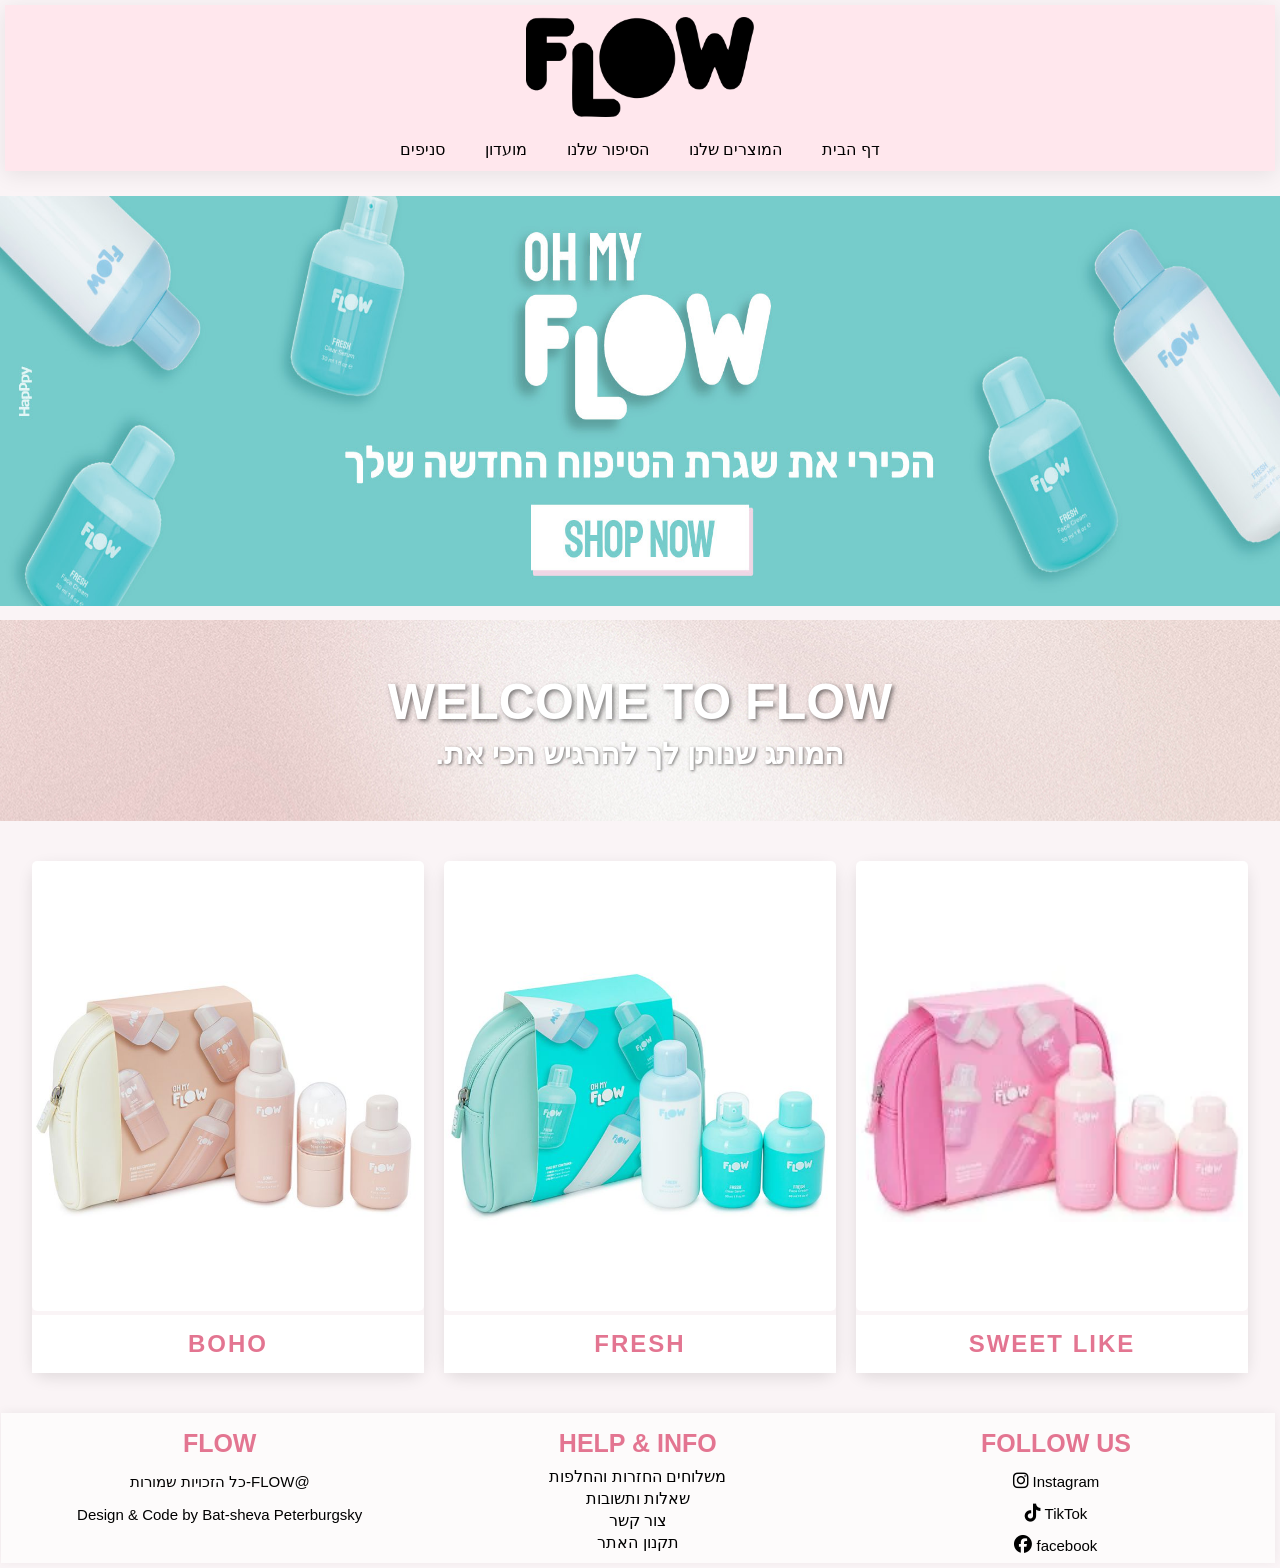
<file: HomePage.html>
<!DOCTYPE html>
<html lang="en">
<head>
    <meta charset="UTF-8">
    <meta name="viewport" content="width=device-width, initial-scale=1.0">
    <title>FLOW</title>
    <link href="./app.css" rel="stylesheet">
    <link rel="stylesheet" href="https://cdnjs.cloudflare.com/ajax/libs/font-awesome/6.5.1/css/all.min.css">
</head>
<body>
    <header id="title">
       <img id="logo" src="./FLOW/FLOW.webp" alt="FLOW">
       <br>
       <div class="FlexHeader">
       <a class="links" id="link1" href="./HomePage.html">דף הבית</a>
       <div class="dropdown">
            <a class="links" id="link2" href="#">המוצרים שלנו</a>
            <div class="dropdown-content">
                <a href="./SWEET_LIKE.html">SWEET LIKE</a>
                <a href="./FRESH.html">FRESH</a>
                <a href="./BOHO.html">BOHO</a> 
            </div>
        </div>
       <a class="links" id="link3" href="./OUR_STORY.html">הסיפור שלנו</a>
       <a class="links" id="link4" href="./Club.html">מועדון</a>
       <a class="links" id="link5" href="./Branches.html">סניפים</a>
       </div>
    </header>

    <main>

        <div id="startHome">
            <img src="./FLOW/HomePage/נספח לדף הבית רחב.jpg" alt="HomePage" id="imgStart">
        </div>

        <div id="OneHome">
            <h1 id="titleHome">WELCOME TO FLOW</h1>
            <p id="textHome">המותג שנותן לך להרגיש הכי את.</p>
        </div>

        <div id="middleHome">
            <a href="./SWEET_LIKE.html" class="collection-window">
                <img src="./FLOW/HomePage/מארז רוטינה מתוק.webp" alt="SWEET LIKE" class="imgMiddle">
                <div class="window-title">SWEET LIKE</div>
            </a>
            <a href="./FRESH.html" class="collection-window">
                <img src="./FLOW/HomePage/מארז רוטינה פרש.jpg" alt="FRESH" class="imgMiddle">
                <div  class="window-title">FRESH</div>
            </a>
            <a href="./BOHO.html" class="collection-window">
                <img src="./FLOW/HomePage/מארז רוטינה בוהו.jpg" alt="BOHO" class="imgMiddle">
                <div class="window-title">BOHO</div>
            </a>
        </div>
    </main>
    
    <footer>
        <div class="footeritem">
            <h3 class="titlefooter">follow us</h3>
            <div id="follow">
                <span class="follow">
                    <i class="fa-brands fa-instagram"></i>
                    <a class="TextFooter" href="#">Instagram</a>
                </span>
                <span class="follow">
                    <i class="fa-brands fa-tiktok"></i>
                    <a class="TextFooter" href="#">TikTok</a>
                </span>
                <span class="follow">
                    <i class="fa-brands fa-facebook"></i>
                    <a class="TextFooter" href="#">facebook</a>
                </span>
            </div>
        </div>
        <div class="footeritem">
            <h3 class="titlefooter">Help & Info</h3>
            <a class="LinkFooter" href="./returns.html">משלוחים החזרות והחלפות</a>
            <a class="LinkFooter" href="#">שאלות ותשובות</a>
            <a class="LinkFooter" href="./contact.html">צור קשר</a>
            <a class="LinkFooter" href="#">תקנון האתר</a>
        </div>
        <div>
            <h3 class="titlefooter">FLOW</h3>
            <p class="TextFooter">@FLOW-כל הזכויות שמורות</p>
            <p class="TextFooter">Design & Code by Bat-sheva Peterburgsky</p>
        </div>
    </footer>
</body>
</html>
</file>
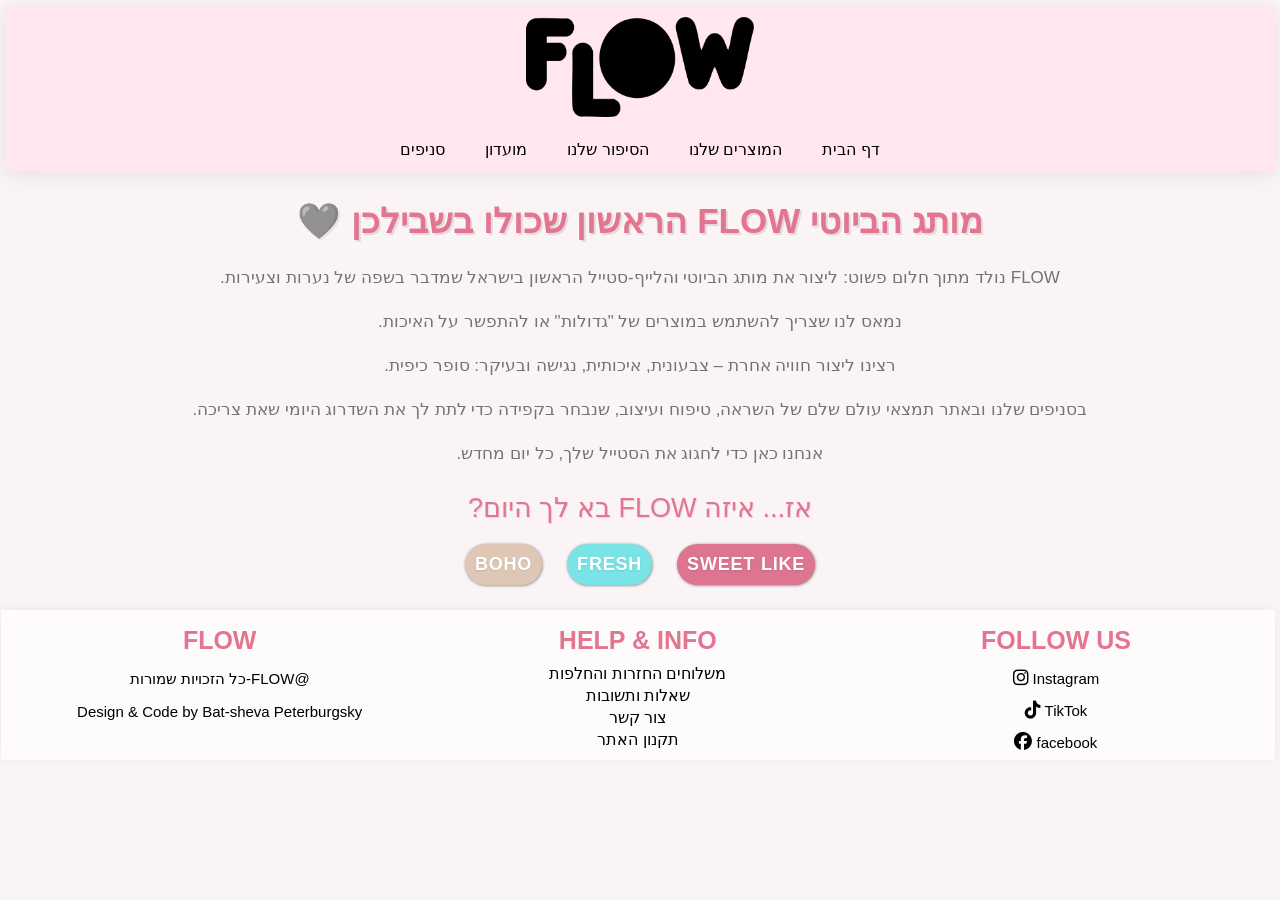
<file: OUR_STORY.html>
<!DOCTYPE html>
<html lang="en">
<head>
    <meta charset="UTF-8">
    <meta name="viewport" content="width=device-width, initial-scale=1.0">
    <title>הסיפור שלנו</title>
    <link href="./app.css" rel="stylesheet">
    <link rel="stylesheet" href="https://cdnjs.cloudflare.com/ajax/libs/font-awesome/6.5.1/css/all.min.css">
</head>
<body>
    <header id="title">
       <img id="logo" src="./FLOW/FLOW.webp" alt="FLOW">
       <br>
       <div class="FlexHeader">
       <a class="links" id="link1" href="./index.html">דף הבית</a>
       <div class="dropdown">
            <a class="links" id="link2" href="#">המוצרים שלנו</a>
            <div class="dropdown-content">
                <a href="./SWEET_LIKE.html">SWEET LIKE</a>
                <a href="./FRESH.html">FRESH</a>
                <a href="./BOHO.html">BOHO</a> 
            </div>
        </div>
       <a class="links" id="link3" href="./OUR_STORY.html">הסיפור שלנו</a>
       <a class="links" id="link4" href="./Club.html">מועדון</a>
       <a class="links" id="link5" href="./Branches.html">סניפים</a>
       </div>
    </header>
    <main>
        <h1 id="StoryTitle">מותג הביוטי FLOW הראשון שכולו בשבילכן <span style="filter: grayscale(100%);opacity: 0.7;">❤️</span></h1>
        <p id="StoryText">
            FLOW נולד מתוך חלום פשוט: ליצור את מותג הביוטי והלייף-סטייל הראשון בישראל שמדבר בשפה של נערות וצעירות.
            <br><br>
            נמאס לנו שצריך להשתמש במוצרים של "גדולות" או להתפשר על האיכות.
            <br><br>
            רצינו ליצור חוויה אחרת – צבעונית, איכותית, נגישה ובעיקר: סופר כיפית.
            <br><br>
            בסניפים שלנו ובאתר תמצאי עולם שלם של השראה, טיפוח ועיצוב, שנבחר בקפידה כדי לתת לך את השדרוג היומי שאת צריכה.
            <br><br>
            אנחנו כאן כדי לחגוג את הסטייל שלך, כל יום מחדש.
        </p>
        <p id="StoryText1">אז... איזה FLOW בא לך היום?</p>
        <div id="StoryButton">
            <a id="StoryButtonS" class="StoryAllButton" href="./SWEET_LIKE.html">SWEET LIKE</a>
            <a id="StoryButtonF" class="StoryAllButton" href="./FRESH.html">FRESH</a>
            <a id="StoryButtonB" class="StoryAllButton" href="./BOHO.html">BOHO</a>
        </div>
    </main>

        <footer>
        <div class="footeritem">
            <h3 class="titlefooter">follow us</h3>
            <div id="follow">
                <span class="follow">
                    <i class="fa-brands fa-instagram"></i>
                    <a class="TextFooter" href="#">Instagram</a>
                </span>
                <span class="follow">
                    <i class="fa-brands fa-tiktok"></i>
                    <a class="TextFooter" href="#">TikTok</a>
                </span>
                <span class="follow">
                    <i class="fa-brands fa-facebook"></i>
                    <a class="TextFooter" href="#">facebook</a>
                </span>
            </div>
        </div>
        <div class="footeritem">
            <h3 class="titlefooter">Help & Info</h3>
            <a class="LinkFooter" href="./returns.html">משלוחים החזרות והחלפות</a>
            <a class="LinkFooter" href="#">שאלות ותשובות</a>
            <a class="LinkFooter" href="./contact.html">צור קשר</a>
            <a class="LinkFooter" href="#">תקנון האתר</a>
        </div>
        <div>
            <h3 class="titlefooter">FLOW</h3>
            <p class="TextFooter">@FLOW-כל הזכויות שמורות</p>
            <p class="TextFooter">Design & Code by Bat-sheva Peterburgsky</p>
        </div>
    </footer>
</body>
</html>
</file>
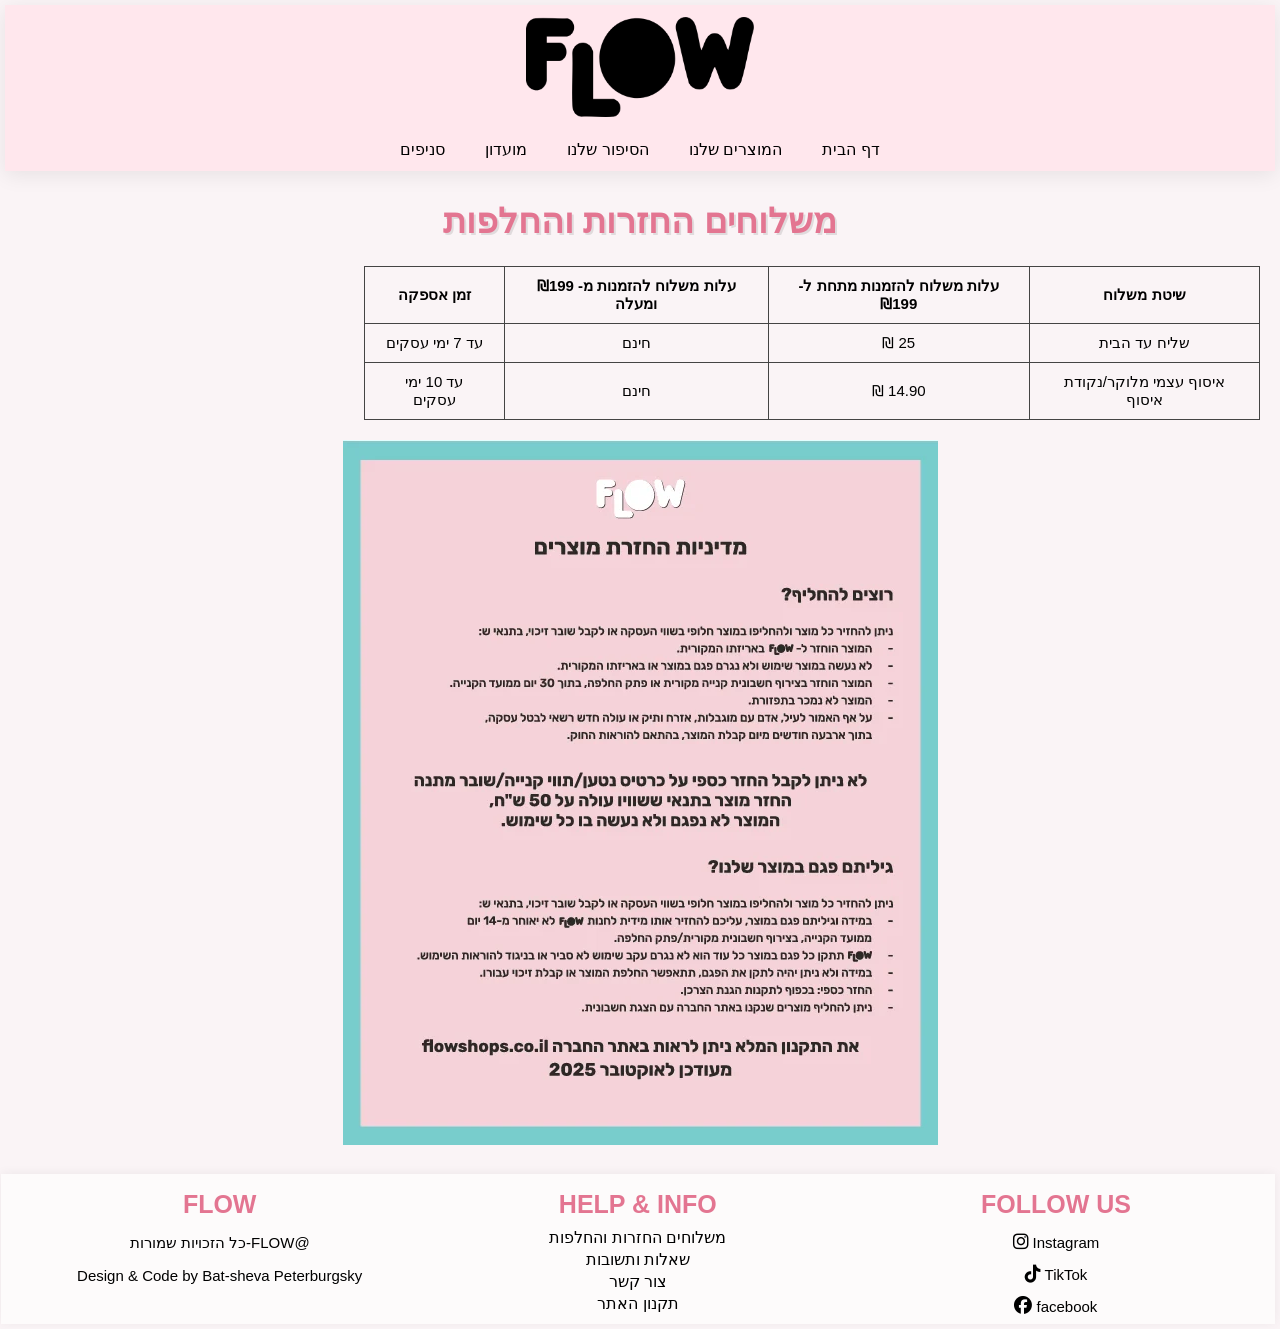
<file: returns.html>
<!DOCTYPE html>
<html lang="en">
<head>
    <meta charset="UTF-8">
    <meta name="viewport" content="width=device-width, initial-scale=1.0">
    <title>משלוחים החזרות והחלפות</title>
    <link href="./app.css" rel="stylesheet">
    <link rel="stylesheet" href="https://cdnjs.cloudflare.com/ajax/libs/font-awesome/6.5.1/css/all.min.css">
</head>
<body>
    <header id="title">
    <img id="logo" src="./FLOW/FLOW.webp" alt="FLOW">
       <br>
       <div class="FlexHeader">
       <a class="links" id="link1" href="./index.html">דף הבית</a>
       <div class="dropdown">
            <a class="links" id="link2" href="#">המוצרים שלנו</a>
            <div class="dropdown-content">
                <a href="./SWEET_LIKE.html">SWEET LIKE</a>
                <a href="./FRESH.html">FRESH</a>
                <a href="./BOHO.html">BOHO</a> 
            </div>
        </div>
       <a class="links" id="link3" href="./OUR_STORY.html">הסיפור שלנו</a>
       <a class="links" id="link4" href="./Club.html">מועדון</a>
       <a class="links" id="link5" href="./Branches.html">סניפים</a>
       </div>
    </header>
    <main>
        <h1 id="TitleReturns">משלוחים החזרות והחלפות</h1>
        <table>
            <tr>
                <th>שיטת משלוח</th>
                <th>עלות משלוח להזמנות מתחת ל- ₪199 </th>
                <th>עלות משלוח להזמנות מ- ₪199 ומעלה </th>
                <th>זמן אספקה</th>
            </tr>
            <tr>
                <td>שליח עד הבית</td>
                <td>25 ₪</td>
                <td>חינם</td>
                <td>עד 7 ימי עסקים</td>
            </tr>
            <tr>
               <td>איסוף עצמי מלוקר/נקודת איסוף</td>
               <td>14.90 ₪</td>
               <td>חינם</td>
               <td>עד 10 ימי עסקים</td>
            </tr>
        </table>
        <img src="./FLOW/מדיניות החזרות.webp" alt="מדיניות החזרות והחלפות">
    </main>

        <footer>
        <div class="footeritem">
            <h3 class="titlefooter">follow us</h3>
            <div id="follow">
                <span class="follow">
                    <i class="fa-brands fa-instagram"></i>
                    <a class="TextFooter" href="#">Instagram</a>
                </span>
                <span class="follow">
                    <i class="fa-brands fa-tiktok"></i>
                    <a class="TextFooter" href="#">TikTok</a>
                </span>
                <span class="follow">
                    <i class="fa-brands fa-facebook"></i>
                    <a class="TextFooter" href="#">facebook</a>
                </span>
            </div>
        </div>
        <div class="footeritem">
            <h3 class="titlefooter">Help & Info</h3>
            <a class="LinkFooter" href="./returns.html">משלוחים החזרות והחלפות</a>
            <a class="LinkFooter" href="#">שאלות ותשובות</a>
            <a class="LinkFooter" href="./contact.html">צור קשר</a>
            <a class="LinkFooter" href="#">תקנון האתר</a>
        </div>
        <div>
            <h3 class="titlefooter">FLOW</h3>
            <p class="TextFooter">@FLOW-כל הזכויות שמורות</p>
            <p class="TextFooter">Design & Code by Bat-sheva Peterburgsky</p>
        </div>
    </footer>
</body>
</html>
</file>
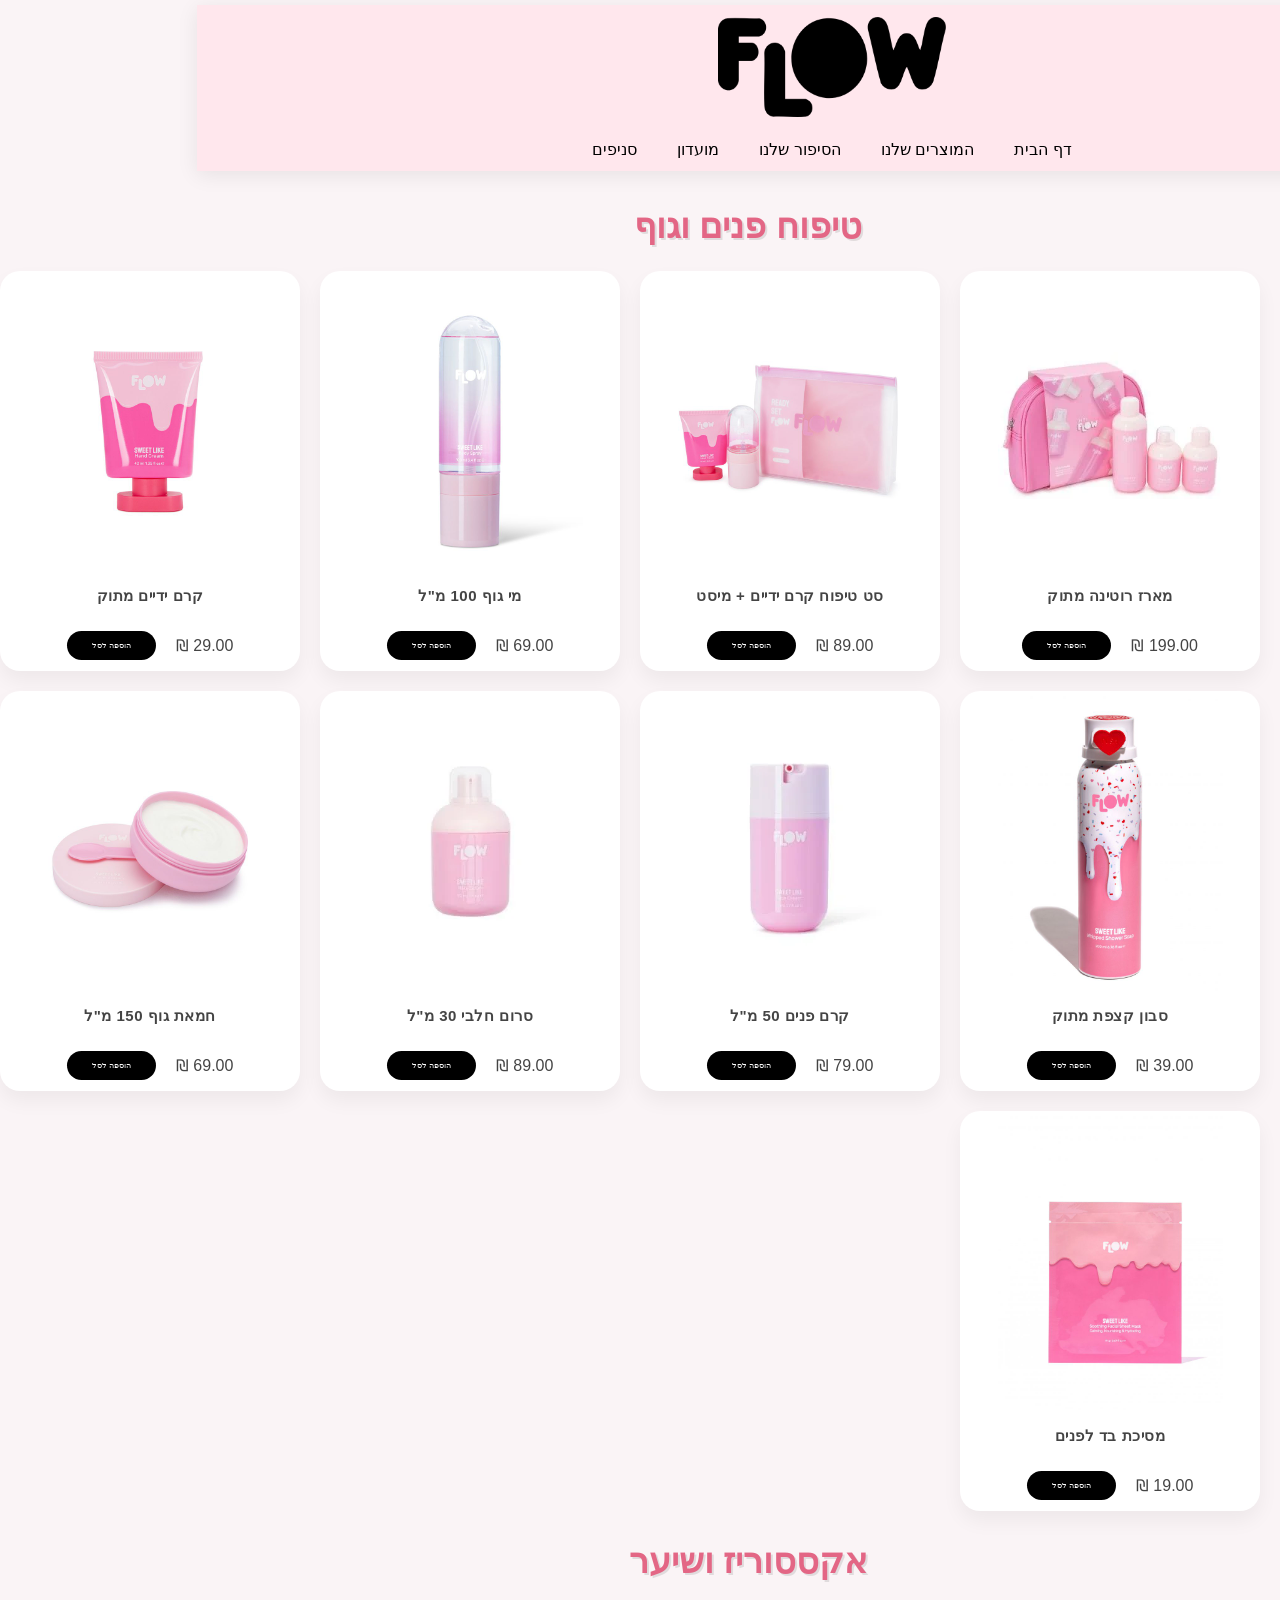
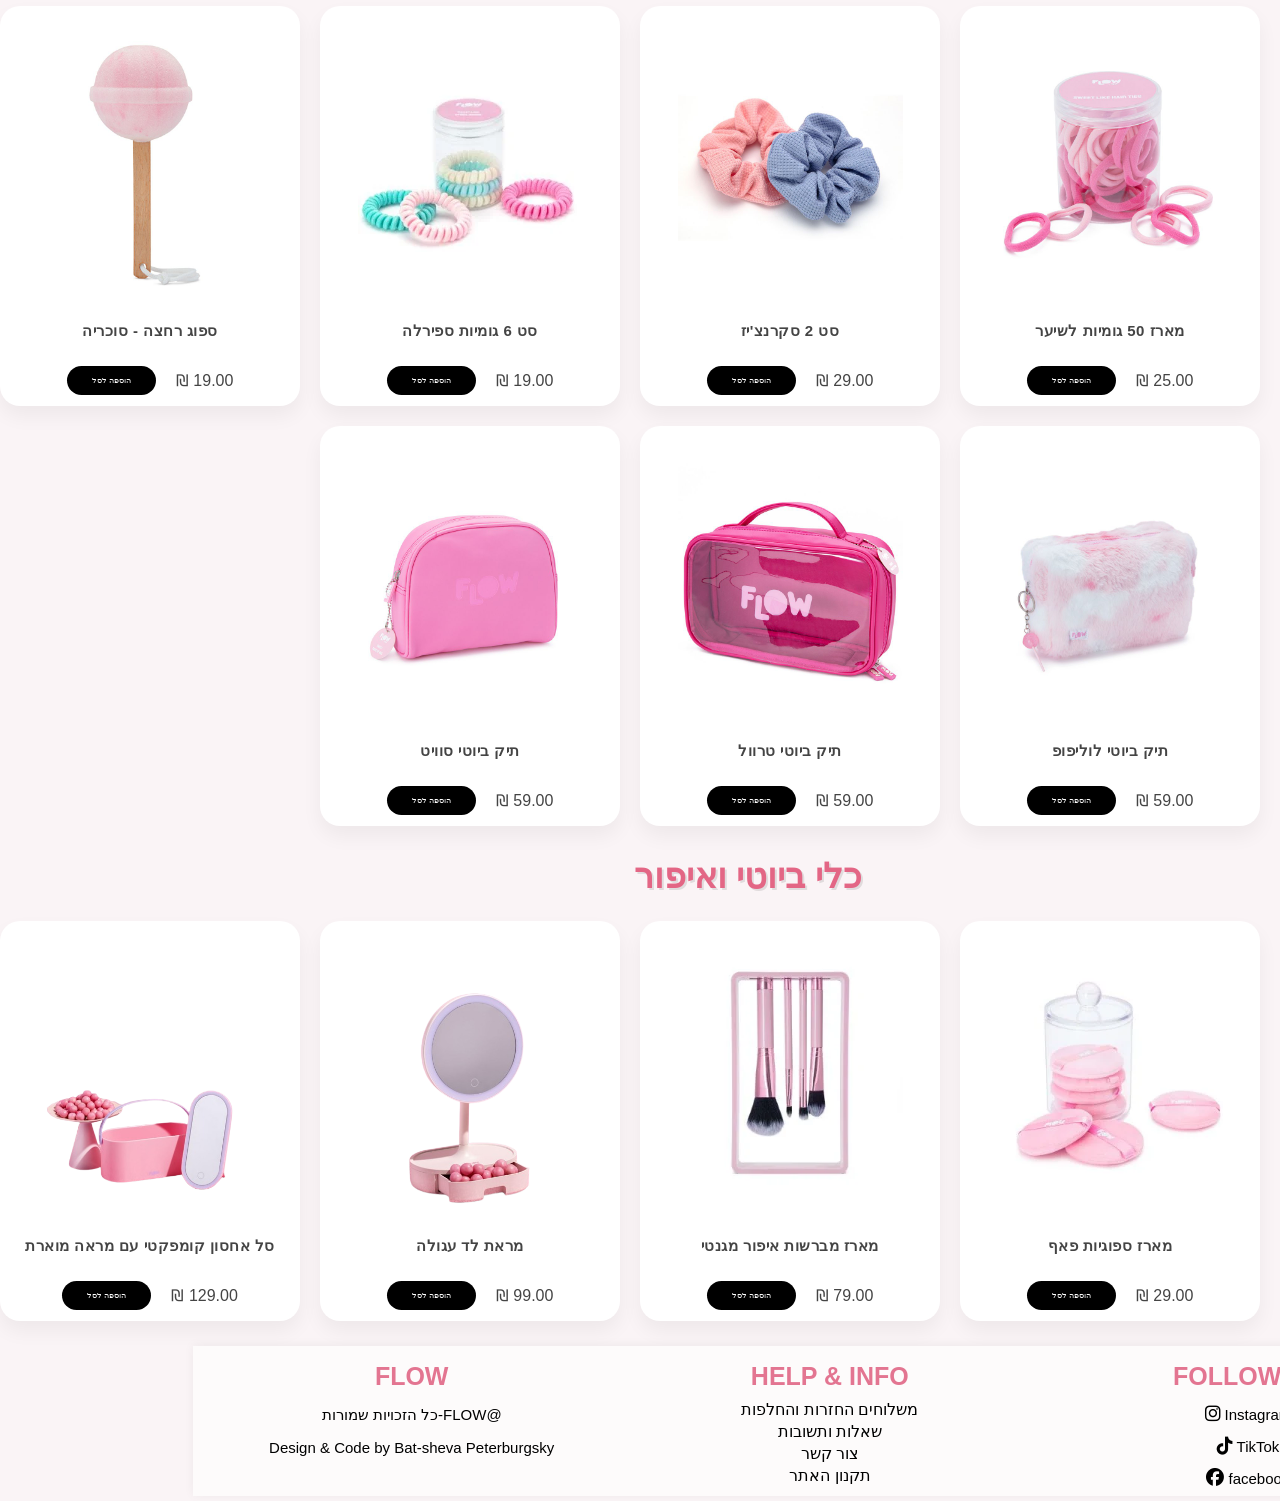
<file: SWEET_LIKE.html>
<!DOCTYPE html>
<html lang="en">
<head>
    <meta charset="UTF-8">
    <meta name="viewport" content="width=device-width, initial-scale=1.0">
    <title>SWEET LIKE</title>
    <link href="./app.css" rel="stylesheet">
    <link rel="stylesheet" href="https://cdnjs.cloudflare.com/ajax/libs/font-awesome/6.5.1/css/all.min.css">
</head>
<body>
    <header id="title">
       <img id="logo" src="./FLOW/FLOW.webp" alt="FLOW">
       <br>
       <div class="FlexHeader">
       <a class="links" id="link1" href="./index.html">דף הבית</a>
       <div class="dropdown">
            <a class="links" id="link2" href="#">המוצרים שלנו</a>
            <div class="dropdown-content">
                <a href="./SWEET_LIKE.html">SWEET LIKE</a>
                <a href="./FRESH.html">FRESH</a>
                <a href="./BOHO.html">BOHO</a> 
            </div>
        </div>
       <a class="links" id="link3" href="./OUR_STORY.html">הסיפור שלנו</a>
       <a class="links" id="link4" href="./Club.html">מועדון</a>
       <a class="links" id="link5" href="./Branches.html">סניפים</a>
       </div>
    </header>
    <div id="main-content">
    <nav id="side-nav">
        <h3 id="TitleSweetNav">הקולקציות שלנו:</h3>
        <ul>
            <li><a href="#Skin-Body_Care">טיפוח פנים וגוף</a></li>
            <li><a href="#Hair_Accessories">אקססוריז ושיער</a></li>
            <li><a href="#Beauty_Makeup-Tools">כלי ביוטי ואיפור</a></li>
        </ul>
    </nav>
    <div id="AllProducts">
        <h2 class="TitleSweet">טיפוח פנים וגוף</h2>
        <div id="Skin-Body_Care">
            <span class="ProductsCards">
                <div class="icon">♡</div>
                <img src="./FLOW/SWEET _LIKE/מארז רוטינה מתוק.webp" alt="מארז רוטינה מתוק" class="ImgProduct">
                <h3 class="TitleProducts">מארז רוטינה מתוק</h3>
                <div class="FlexProducts">
                <p class="PriceProducts">199.00 ₪</p>
                <button class="AddProductsS">הוספה לסל</button>
                </div>
            </span>
            <span class="ProductsCards">
                <div class="icon">♡</div>
                <img src="./FLOW/SWEET _LIKE/סט טיפוח קרם ידיים+ מיסט -מתוק.jpg" alt="סט טיפוח קרם ידיים + מיסט" class="ImgProduct">
                <h3 class="TitleProducts">סט טיפוח קרם ידיים + מיסט</h3>
                <div class="FlexProducts">
                <p class="PriceProducts">89.00 ₪</p>
                <button class="AddProductsS">הוספה לסל</button>
                </div>
            </span>
            <span class="ProductsCards">
                <div class="icon">♡</div>
                <img src="./FLOW/SWEET _LIKE/מי גוף 100 מ”ל סוויט לייק.jpg" alt="מי גוף" class="ImgProduct">
                <h3 class="TitleProducts">מי גוף 100 מ"ל</h3>
                <div class="FlexProducts">
                <p class="PriceProducts">69.00 ₪</p>
                <button class="AddProductsS">הוספה לסל</button>
                </div>
            </span>
            <span class="ProductsCards">
                <div class="icon">♡</div>
                <img src="./FLOW/SWEET _LIKE/קרם ידיים מתוק.jpg" alt="קרם ידיים מתוק" class="ImgProduct">
                <h3 class="TitleProducts">קרם ידיים מתוק</h3>
                <div class="FlexProducts">
                <p class="PriceProducts">29.00 ₪</p>
                <button class="AddProductsS">הוספה לסל</button>
                </div>
            </span>
            <span class="ProductsCards">
                <div class="icon">♡</div>
                <img src="./FLOW/SWEET _LIKE/סבון קצפת מתוק.jpg" alt="סבון קצפת מתוק" class="ImgProduct">
                <h3 class="TitleProducts">סבון קצפת מתוק</h3>
                <div class="FlexProducts">
                <p class="PriceProducts">39.00 ₪</p>
                <button class="AddProductsS">הוספה לסל</button>
                </div>
            </span>
            <span class="ProductsCards">
                <div class="icon">♡</div>
                <img src="./FLOW/SWEET _LIKE/קרם פנים 50 מ”ל סוויט לייק.webp" alt="קרם פנים" class="ImgProduct">
                <h3 class="TitleProducts">קרם פנים 50 מ"ל</h3>
                <div class="FlexProducts">
                <p class="PriceProducts">79.00 ₪</p>
                <button class="AddProductsS">הוספה לסל</button>
                </div>
            </span>
            <span class="ProductsCards">
                <div class="icon">♡</div>
                <img src="./FLOW/SWEET _LIKE/סרום חלבי 30 מ”ל.webp" alt="סרום חלבי" class="ImgProduct">
                <h3 class="TitleProducts">סרום חלבי 30 מ"ל</h3>
                <div class="FlexProducts">
                <p class="PriceProducts">89.00 ₪</p>
                <button class="AddProductsS">הוספה לסל</button>
                </div>
            </span>
            <span class="ProductsCards">
                <div class="icon">♡</div>
                <img src="./FLOW/SWEET _LIKE/חמאת גוף 150 מ”ל סוויט לייק.jpg" alt="חמאת גוף" class="ImgProduct">
                <h3 class="TitleProducts">חמאת גוף 150 מ"ל</h3>
                <div class="FlexProducts">
                <p class="PriceProducts">69.00 ₪</p>
                <button class="AddProductsS">הוספה לסל</button>
                </div>
            </span>
            <span class="ProductsCards">
                <div class="icon">♡</div>
                <img src="./FLOW/SWEET _LIKE/מסיכת בד לפנים סוויט לייק.jpg" alt="מסיכת בד לפנים" class="ImgProduct">
                <h3 class="TitleProducts">מסיכת בד לפנים</h3>
                <div class="FlexProducts">
                <p class="PriceProducts">19.00 ₪</p>
                <button class="AddProductsS">הוספה לסל</button>
                </div>
            </span>
        </div>
        <h2 class="TitleSweet">אקססוריז ושיער</h2>
        <div id="Hair_Accessories">
            <span class="ProductsCards">
                <div class="icon">♡</div>
                <img src="./FLOW/SWEET _LIKE/מארז 50 גומיות - סוויט.jpg" alt="מארז 50 גומיות לשיער" class="ImgProduct">
                <h3 class="TitleProducts">מארז 50 גומיות לשיער</h3>
                <div class="FlexProducts">
                <p class="PriceProducts">25.00 ₪</p>
                <button class="AddProductsS">הוספה לסל</button>
                </div>
            </span>
            <span class="ProductsCards">
                <div class="icon">♡</div>
                <img src="./FLOW/SWEET _LIKE/סט 2 סקרנצ’יז - סוויט.jpg" alt="סט 2 סקרנצ'יז" class="ImgProduct">
                <h3 class="TitleProducts">סט 2 סקרנצ'יז</h3>
                <div class="FlexProducts">
                <p class="PriceProducts">29.00 ₪</p>
                <button class="AddProductsS">הוספה לסל</button>
                </div>
            </span>
            <span class="ProductsCards">
                <div class="icon">♡</div>
                <img src="./FLOW/SWEET _LIKE/סט 6 גומיות ספירלה - סוויט.webp" alt="סט 6 גומיות ספירלה" class="ImgProduct">
                <h3 class="TitleProducts">סט 6 גומיות ספירלה</h3>
                <div class="FlexProducts">
                <p class="PriceProducts">19.00 ₪</p>
                <button class="AddProductsS">הוספה לסל</button>
                </div>
            </span>
            <span class="ProductsCards">
                <div class="icon">♡</div>
                <img src="./FLOW/SWEET _LIKE/ספוג רחצה - סוכריה.jpg" alt="ספוג רחצה - סוכריה" class="ImgProduct">
                <h3 class="TitleProducts">ספוג רחצה - סוכריה</h3>
                <div class="FlexProducts">
                <p class="PriceProducts">19.00 ₪</p>
                <button class="AddProductsS">הוספה לסל</button>
                </div>
            </span>
            <span class="ProductsCards">
                <div class="icon">♡</div>
                <img src="./FLOW/SWEET _LIKE/תיק ביוטי לוליפופ.jpg" alt="תיק ביוטי לוליפופ" class="ImgProduct">
                <h3 class="TitleProducts">תיק ביוטי לוליפופ</h3>
                <div class="FlexProducts">
                <p class="PriceProducts">59.00 ₪</p>
                <button class="AddProductsS">הוספה לסל</button>
                </div>
            </span>
            <span class="ProductsCards">
                <div class="icon">♡</div>
                <img src="./FLOW/SWEET _LIKE/תיק ביוטי טרוול.jpg" alt="תיק ביוטי טרוול" class="ImgProduct">
                <h3 class="TitleProducts">תיק ביוטי טרוול</h3>
                <div class="FlexProducts">
                <p class="PriceProducts">59.00 ₪</p>
                <button class="AddProductsS">הוספה לסל</button>
                </div>
            </span>
            <span class="ProductsCards">
                <div class="icon">♡</div>
                <img src="./FLOW/SWEET _LIKE/תיק ביוטי סוויט.jpg" alt="תיק ביוטי סוויט" class="ImgProduct">
                <h3 class="TitleProducts">תיק ביוטי סוויט</h3>
                <div class="FlexProducts">
                <p class="PriceProducts">59.00 ₪</p>
                <button class="AddProductsS">הוספה לסל</button>
                </div>
            </span>
        </div>
        <h2 class="TitleSweet">כלי ביוטי ואיפור</h2>
        <div id="Beauty_Makeup-Tools">
            <span class="ProductsCards">
                <div class="icon">♡</div>
                <img src="./FLOW/SWEET _LIKE/מארז ספוגיות פאפ.webp" alt="מארז ספוגיות פאף" class="ImgProduct">
                <h3 class="TitleProducts">מארז ספוגיות פאף</h3>
                <div class="FlexProducts">
                <p class="PriceProducts">29.00 ₪</p>
                <button class="AddProductsS">הוספה לסל</button>
                </div>
            </span>
            <span class="ProductsCards">
                <div class="icon">♡</div>
                <img src="./FLOW/SWEET _LIKE/מארז מברשות איפור מגנטי- סוויט.webp" alt="מארז מברשות איפור מגנטי" class="ImgProduct">
                <h3 class="TitleProducts">מארז מברשות איפור מגנטי</h3>
                <div class="FlexProducts">
                <p class="PriceProducts">79.00 ₪</p>
                <button class="AddProductsS">הוספה לסל</button>
                </div>
            </span>
            <span class="ProductsCards">
                <div class="icon">♡</div>
                <img src="./FLOW/SWEET _LIKE/מראת_לד_עגולה.png" alt="מראת לד עגולה" class="ImgProduct">
                <h3 class="TitleProducts">מראת לד עגולה</h3>
                <div class="FlexProducts">
                <p class="PriceProducts">99.00 ₪</p>
                <button class="AddProductsS">הוספה לסל</button>
                </div>
            </span>
            <span class="ProductsCards">
                <div class="icon">♡</div>
                <img src="./FLOW/SWEET _LIKE/סל_אחסון_קומפקטי_עם_מראה_מוארת_ורוד.png" alt="סל אחסון קומפקטי עם מראה מוארת" class="ImgProduct">
                <h3 class="TitleProducts">סל אחסון קומפקטי עם מראה מוארת</h3>
                <div class="FlexProducts">
                <p class="PriceProducts">129.00 ₪</p>
                <button class="AddProductsS">הוספה לסל</button>
                </div>
            </span>
        </div>
    </div>
    </div>

        <footer>
        <div class="footeritem">
            <h3 class="titlefooter">follow us</h3>
            <div id="follow">
                <span class="follow">
                    <i class="fa-brands fa-instagram"></i>
                    <a class="TextFooter" href="#">Instagram</a>
                </span>
                <span class="follow">
                    <i class="fa-brands fa-tiktok"></i>
                    <a class="TextFooter" href="#">TikTok</a>
                </span>
                <span class="follow">
                    <i class="fa-brands fa-facebook"></i>
                    <a class="TextFooter" href="#">facebook</a>
                </span>
            </div>
        </div>
        <div class="footeritem">
            <h3 class="titlefooter">Help & Info</h3>
            <a class="LinkFooter" href="./returns.html">משלוחים החזרות והחלפות</a>
            <a class="LinkFooter" href="#">שאלות ותשובות</a>
            <a class="LinkFooter" href="./contact.html">צור קשר</a>
            <a class="LinkFooter" href="#">תקנון האתר</a>
        </div>
        <div>
            <h3 class="titlefooter">FLOW</h3>
            <p class="TextFooter">@FLOW-כל הזכויות שמורות</p>
            <p class="TextFooter">Design & Code by Bat-sheva Peterburgsky</p>
        </div>
    </footer>
</body>
</html>
</file>
<file: app.css>
body {
    text-align: center;
    direction: rtl;
    background-color:#faf4f6;
    margin: 0;
    padding: 0;
}
/*HEADER*/
#logo {
    height: 100px;
    width: auto;
    margin: 1px 1px -10px 1px;
}

#title {
    height: 150px;
    width: auto;
    background-color:#ffe7ed;
    box-shadow: 0px 4px 20px rgba(0, 0, 0, 0.08) ;
    padding-top: 15px;
    padding-bottom: 0.5px;
    position:sticky; /*הדבקה של הכותרת שלא תזוז בגלילה*/
    top: 0;/*שידבק לתקרה*/
    margin: 5px;
    z-index: 1000;
    display: flex;
    flex-direction: column;
    align-items: center;
    justify-content: center;
}

.links {
    font-family:'Varela Round',sans-serif;
    margin: 15px;
}
a{
    color: rgb(0, 0, 0);
    text-decoration:none;
}
a:hover{
    color: rgb(178, 71, 71);
}
.FlexHeader{
    display: flex;
    flex-wrap: wrap;
    align-items: center;
    justify-content: center;
    gap: 10px;
    margin: 0px;
}
/*Club.html*/
#cclub0{
    font-size: 50px;
    color: #e37591;
    font-family: 'Heebo' , sans-serif;
    letter-spacing: 3px; /*רווח בין האותיות*/
    font-weight: 900;
    text-shadow: 2px 2px 0px rgba(0,0,0,0.1);
    margin-top: 30px;
    margin-bottom: 25px;
}
.cclub{
    font-size: 20px;
    font-family: 'Varela Round' , sans-serif;
    color: #737373;
    line-height: 1.3;
}
#cclub4{
    font-size: 28px;
    font-family: 'Varela Round' , sans-serif;
    color:#e37591;
    margin-bottom: 20px;
}
#bclub{
    font-size: 20px;
    font-family: 'Varela Round' , sans-serif;
    background-color: #000000;
    color: #ffffff;
    border: none;
    padding: 12px 40px;
    border-radius: 50px; 
    cursor: pointer; 
}
#bclub:hover {
    background-color: #e37591; 
    transform: scale(1.05); 
}
#allfill{
    display: flex;
    flex-direction: column;
    margin-bottom: 20px;
    font-family: system-ui, sans-serif;
    background-color: #ffffff;
    box-shadow: 0 10px 40px rgba(227, 117, 145, 0.2);
    border: 2px solid #ffcfdb;
    max-width: 350px;
    text-align: center;
    border-radius:14px;
    margin-right: auto;
    margin-left: auto;
}
.fill{
    margin: 10px;
    text-align: center;
    color: #c54d6b;
}
.infill{
    background-color: #faf4f6;
    border-radius: 6px;
    font-family: 'Varela Round', sans-serif;
}
input[type="checkbox"] {
    accent-color: #faf4f6;
    cursor: pointer;
}
#bd{
    font-size: 10px;
    margin-top: -10px;
}
/* תפריט נפתח */
.dropdown {
    position: relative;
    display: inline-block;
}
.dropdown-content {
    display: none;
    position: absolute;
    top: 120%;
    background-color: #ffffff;
    min-width: 130px;
    box-shadow: 0px 8px 16px 0px rgba(0,0,0,0.1);
    border-radius: 8px;
    padding: 10px 0;
    z-index: 1; /*שכבה במסך*/
    right: 50%;
    transform: translateX(50%);
}

.dropdown-content a {
    color: black;
    padding: 12px 16px;
    text-decoration: none;
    display: block;
    text-align: center;
}
.dropdown-content a:hover {
    background-color: #f1efef;
    border-radius: 5px;
}
.dropdown:hover .dropdown-content {
    display: block;
}
/*our_story.html*/
#StoryTitle{
    color: #e37591;
    font-size: 35px;
    font-family: 'Heebo' , sans-serif;
    font-weight: 900;
    text-shadow: 2px 2px 0px rgba(0,0,0,0.1);
    margin-top: 30px;
    margin-bottom: 25px;
}
#StoryText{
    font-size: 17px;
    font-family: 'Varela Round' , sans-serif;
    color: #737373;
    line-height: 1.3;
}
#StoryText1{
    font-size: 27px;
    font-family: 'Varela Round' , sans-serif;
    color:#e37591;
    margin-bottom: 20px;
    text-shadow: 1px 1px 0px rgba(0,0,0,0.1);
}
.StoryAllButton{
    font-family: 'Rubik', 'Heebo', sans-serif;
    border-radius: 60px;
    padding: 10px;
    font-size: 18px;
    letter-spacing:0.8px;
    font-weight: bold;
    color: #ffffff;
    box-shadow: 0.5px 0.5px 3px #837f7f;
    text-shadow: 0 1px 2px rgba(0,0,0,0.1);
}
#StoryButton{
    display: flex;
    justify-content: center;
    align-items: center; 
    gap: 25px;
    flex-wrap: wrap;
}
#StoryButtonS{
    background-color: #de7590;
}
#StoryButtonF{
    background-color: #7ae3e6;
}
#StoryButtonB{
    background-color: #dec7b5;
}
.StoryAllButton:hover{
    box-shadow: 0 10px 25px rgba(0,0,0,0.2);
    filter: brightness(1.07);
    transform: scale(1.1);
}
/*branches.html*/
#Branches{
    display: grid;
    grid-template-columns: repeat(3, 1fr);
    gap: 25px;
    height: auto;

}
.allbranches{
    border-radius: 15px;
    height: 260px;
    width: 360px;
    margin-top: 10px;
    text-align: center;
    margin-right:auto;
    margin-left: auto;
    box-shadow: 0.5px 0.5px 2px 1px #d0cfcf;
}
#Branches-title{
    color: #fd84a3;
    font-size: 35px;
    font-family: 'Heebo' , sans-serif;
    font-weight: 900;
    text-shadow: 2px 2px 0px rgba(0,0,0,0.1);
    margin-top: 30px;
    margin-bottom: 25px;
}
#Branches-text{
    font-size: 20px;
    font-family: 'Varela Round' , sans-serif;
    color: #737373;
    line-height: 1.3;
}
.NameBranches{
    font-size: 28px;
    font-family: 'Varela Round' , sans-serif;
    color:#ffffff;
    margin-bottom: 20px;
}
.ItemsBranches{
    font-size: 17px;
    font-family: 'Varela Round' , sans-serif;
    color: #737373;
    line-height: 1.3;
}
.waze-link{
    color: #000000;
    font-weight: bold;
    font-size: 17px;
    font-family:'Rubik', 'Heebo', sans-serif;
}
.waze-link:hover{
    color: #f34878;
}
#Branches1{
    background-color: #ff97b1;
}
#Branches2{
    background-color: #b2e2f2;
}
#Branches3{
    background-color: #d1f0d1;
}
#Branches4{
    background-color: #f9e1b2;
}
#Branches5{
    background-color: #e0c3fc;
}
#Branches6{
    background-color: #fcd5ce;
}
/*המוצרים שלנו
SWEET_LIKE.html
FRESH.html
BOHO.html*/
#AllProducts{
    width: 80%;
}
#Skin-Body_Care{
    display: grid;
    grid-template-columns: repeat(4, 1fr);
    gap: 20px;
}
.ProductsCards{
    background-color:#ffffff;
    border-radius: 20px;
    box-shadow: 0 10px 20px rgba(0, 0, 0, 0.05);
    height: 400px;
    width: 300px;    
}
.ImgProduct{
    height: 300px;
    border-radius: 5px;
}
#Hair_Accessories{
    display: grid;
    grid-template-columns: repeat(4, 1fr);
    gap: 20px;
}
#Beauty_Makeup-Tools{
    display: grid;
    grid-template-columns: repeat(4, 1fr);
    gap: 20px;
}
#main-content{
    display: flex;
    align-items: flex-start; 
    width: 100%;
}
#side-nav{
    height: 100%;
    width: 15%;
    position:sticky;
    top: 250px; /*המרחק שNAV נדבק מלמעלה*/
    margin-left: 20px;
}
#side-nav li{
    font-family: system-ui, sans-serif;
    font-size: 20px;
    font-weight: bold;
    margin-bottom: 25px;
    list-style: none;
}
#side-nav a{
    text-shadow: 2px 2px 2px #c2bebe;
    display:flex;
    align-items: center;
    color: #444444;
    opacity: 0.95;
}
#side-nav a:hover{
    opacity: 0.7;
}
#TitleSweetNav{
    background: linear-gradient(to right, #e36685, #e2c9bc);
    background-clip: text;
    -webkit-text-fill-color: transparent;
    font-size: 25px;
    font-family: 'Heebo' , sans-serif;
    font-weight: 900;
    text-shadow: 2px 2px 0px rgba(0,0,0,0.1);
}
#TitleFreshNav{
    background: linear-gradient(to right, #6cbcc7, #e1d0c6);
    background-clip: text;
    -webkit-text-fill-color: transparent;
    font-size: 25px;
    font-family: 'Heebo' , sans-serif;
    font-weight: 900;
    text-shadow: 2px 2px 0px rgba(0,0,0,0.1);
}
#TitleBohoNav{
    background: linear-gradient(to right, #F4A482,#e2c9bc);
    background-clip: text;
    -webkit-text-fill-color: transparent;
    font-size: 25px;
    font-family: 'Heebo' , sans-serif;
    font-weight: 900;
    text-shadow: 2px 2px 0px rgba(0,0,0,0.1);
}
.TitleSweet{
    color: #e36685;
    font-size: 35px;
    font-family: 'Heebo' , sans-serif;
    font-weight: 900;
    text-shadow: 2px 2px 0px rgba(0,0,0,0.1);
    margin-top: 30px;
    margin-bottom: 25px;
}
.TitleFresh{
    color: #6cbcc7;
    font-size: 35px;
    font-family: 'Heebo' , sans-serif;
    font-weight: 900;
    text-shadow: 2px 2px 0px rgba(0,0,0,0.1);
    margin-top: 30px;
    margin-bottom: 25px;
}
.TitleBoho{
    color: #e2c9bc;
    font-size: 35px;
    font-family: 'Heebo' , sans-serif;
    font-weight: 900;
    text-shadow: 2px 2px 0px rgba(0,0,0,0.1);
    margin-top: 30px;
    margin-bottom: 25px;
}
.TitleProducts{
    color: #444444;
    font-size: 15px;
    font-family: 'Varela Round' , sans-serif;
    font-weight: 600;
    margin-top: 12px;
    letter-spacing: 0.5px;
}
.ProductsCards:hover{
    transform: translateY(1px);
    box-shadow: 5px 15px 20px 0px rgba(0, 0, 0, 0.05);
}
.icon{
    position: absolute;
    top: 8px;
    right: 22px;
    font-size: 35px;
    cursor: pointer;
    opacity: 0;
}
.ProductsCards:hover .icon{
    opacity: 1;
}
.ProductsCards:hover .icon:hover{
    color: #cebfc2;
}
.AddProductsS{
    font-size: 8px;
    font-family: 'Varela Round' , sans-serif;
    background-color: #000000;
    color: #ffffff;
    border: none;
    padding: 10px 25px;
    border-radius: 50px; 
    cursor: pointer;
}
.AddProductsS:hover{
    background-color: #e37591; 
    transform: scale(1.05); 
}
.AddProductsF{
    font-size: 8px;
    font-family: 'Varela Round' , sans-serif;
    background-color: #000000;
    color: #ffffff;
    border: none;
    padding: 10px 25px;
    border-radius: 50px; 
    cursor: pointer;
}
.AddProductsF:hover{
    background-color: #6cbcc7; 
    transform: scale(1.05); 
}
.AddProductsB{
    font-size: 8px;
    font-family: 'Varela Round' , sans-serif;
    background-color: #000000;
    color: #ffffff;
    border: none;
    padding: 10px 25px;
    border-radius: 50px; 
    cursor: pointer;
}
.AddProductsB:hover{
    background-color: #e2c9bc; 
    transform: scale(1.05); 
}
.FlexProducts{
    display: flex;
    flex-wrap: wrap;
    align-items: center;
    justify-content: center;
    gap: 20px;
}
.PriceProducts{
    font-size: 16px;
    font-family: 'Varela Round', sans-serif;
    color: #444444;
}
/*footer*/
.TextFooter{
    font-family: 'Varela Round', sans-serif;
    font-size: 15px;
}
.LinkFooter{
    font-family: 'Varela Round', sans-serif;
    font-size: 16px;
    color: #000;
}
.LinkFooter:hover {
    color: #e37591;
}
#follow{
    display: flex;
    flex-direction: column;
    gap: 3px;
}
.footeritem{
    display: flex;
    flex-direction: column;
    gap: 3px;
}
.follow{
    margin: 5px;
}
.follow i {
    font-size: 18px;
    display: inline;
    width: 25px;
}
.titlefooter{
    font-family: 'Varela Round', sans-serif;
    font-size: 25px;
    margin: 6px;
    text-transform: uppercase;
    color: #e37591
}
footer{
    background:linear-gradient(180deg, #fdfbfb, #fdfbfb);
    height: 130px;
    width: 98%;
    bottom: 0;
    margin: 25px 5px 5px 5px;
    padding: 10px;
    display: grid;
    grid-template-columns: repeat(3, 1fr);
    box-shadow: 0px -1.5px 10px rgba(0,0,0,0.05);
}
/*returns.html*/
table{
    border-collapse: collapse;
    width: 70%;
    text-align: center;
    justify-self: center;
    margin: 20px;
}
th,td{
    border: #444444 solid 1px;
    padding: 10px 20px 10px 20px;
    font-size: 15px;
    font-family: 'Varela Round' , sans-serif;
}
#TitleReturns{
    color: #e37591;
    font-size: 35px;
    font-family: 'Heebo' , sans-serif;
    font-weight: 900;
    text-shadow: 2px 2px 0px rgba(0,0,0,0.1);
    margin-top: 30px;
    margin-bottom: 25px;
}
/*contact.html*/
#formContact{
    display: flex;
    flex-direction: column;
    margin-bottom: 20px;
    font-family: system-ui, sans-serif;
    background-color: #ffffff;
    box-shadow: 0 10px 30px rgba(227, 117, 145, 0.15);
    border: 2px solid #ffcfdb;
    max-width: 350px;
    text-align: center;
    border-radius:14px;
    margin-right: auto;
    margin-left: auto;
}
.fillContact{
    display: flex;
    flex-direction: row;
    align-items: center; 
    justify-content:center;
    width: 90%;
    margin-right: auto;
    margin-left: auto;
}
.TextContact{
    margin: 5px;
    text-align: center;
    color: #c54d6b;
}
input[type="radio"] {
    accent-color: #faf4f6;
    cursor: pointer;
}
#submitContact{
    font-size: 20px;
    font-family: 'Varela Round' , sans-serif;
    background-color: #000000;
    color: #ffffff;
    border: none;
    padding: 12px 40px;
    border-radius: 50px; 
    cursor: pointer; 
    margin: 10Px auto;
}
#submitContact:hover {
    background-color:#e37591; 
    color: #ffffff;
    transform: scale(1.05); 
}
#titleContact{
    font-size: 50px;
    color: #e37591;
    font-family: 'Heebo' , sans-serif;
    letter-spacing: 3px; /*רווח בין האותיות*/
    font-weight: 900;
    text-shadow: 2px 2px 0px rgba(0,0,0,0.1);
    margin-top: 30px;
    margin-bottom: 25px;
}
/*homepage.html*/
#middleHome{
    display: grid;
    grid-template-columns: repeat(3,1fr);
    gap: 20px;
    width: 95%;
    margin: 40px auto;
}
.collection-window {
    position: relative;
    display: block;
    border-radius: 15px;
    box-shadow: 0 5px 15px rgba(0,0,0,0.1); 
}
.imgMiddle{
    height: 450px;
    width: 100%;
    border-radius: 5px;
    object-fit: cover; /*חותך את התמונה יפה*/
}
.window-title {
    text-align: center;
    font-size: 24px;
    font-family: 'Heebo', sans-serif;
    font-weight: 900;
    color: #e37591;
    background-color: white;
    padding: 15px;
    letter-spacing: 2px; /*רווח בין האותיות*/
}
.collection-window:hover .window-title {
    color: #000;
    background-color: #faf4f6;
}
#imgStart{
    width: 100%;
    height: 410px;
    margin-top: 20px;
}
#imgHome{
    width: 100%;
    height: 250px;
    margin-top: 20px;
    margin-bottom: 20px;
}
#OneHome{
    background-image: url('./FLOW/HomePage/רקע.png');
    padding: 20px;
    margin-top: 10px;
    margin-bottom: 30px;
}
#titleHome{
    color: #ffffff;
    font-size: 50px;
    font-family: 'Heebo', sans-serif;
    font-weight: 900;
    text-shadow: 2px 2px 4px rgba(0,0,0,0.5);
    margin-bottom: 5px;
}
#textHome{
    color: #ffffff;
    font-size: 30px;
    font-family: 'Varela Round', sans-serif;
    font-weight: bold;
    text-shadow: 1px 1px 3px rgba(0,0,0,0.5);
    margin-top: 5px;
}

/*כללי*/
@media (max-width: 600px) {
    /* header */
    #title {
        height: auto;
        padding-bottom: 20px;
        position: relative;/* מבטל את ההדבקה */
    }

    .FlexHeader {
        flex-direction: column;
        gap: 5px;
    }

    #logo {
        height: 80px;
        margin-bottom: 10px;
    }
    /*דף הבית*/
    #middleHome {
        grid-template-columns: 1fr; 
    }
    
    .collection-window img {
        height: 300px; 
    }
    /* מוצרים */
    #main-content {
        flex-direction: column;
    }

    #side-nav {
        width: 100%; 
        height: auto;
        position: static;
        margin-left: 0;
        margin-bottom: 20px;
        border-bottom: 1px solid #ffe7ed;
    }

    #side-nav ul {
        display: flex;
        flex-wrap: wrap;
        justify-content: center;
        gap: 15px;
        padding: 0;
    }

    #AllProducts {
        width: 100%;
    }

    #Skin-Body_Care, #Hair_Accessories, #Beauty_Makeup-Tools {
        grid-template-columns: 1fr; 
        gap: 30px;
    }

    .ProductsCards {
        margin: 0 auto; 
    }

    /* סניפים */
    #Branches {
        grid-template-columns: 1fr;
        width: 90%;
        margin: 0 auto;
    }
    
    .allbranches {
        width: 100%;
        height: auto;
        padding-bottom: 20px;
    }

    /* טפסים */
    #formContact, #allfill {
        width: 90%;
        max-width: none;
        padding: 15px;
    }

    /* צור קשר */
    .fillContact {
        flex-direction: column;
        align-items: flex-start;
        margin-bottom: 15px;
    }

    .TextContact, .fillContact label {
        width: 100%;
        text-align: right;
        margin-bottom: 5px;
    }

    input:not([type="radio"]), select, textarea {
        width: 100%;
    }
    
    /* בדף מועדון - מסדר את השורות */
    .fill {
        display: flex;
        flex-direction: column;
        align-items: flex-start;
        text-align: right;
    }
    
    .infill {
        width: 100%;
        box-sizing: border-box;
    }

    /* טבלת החזרות */
    table {
        width: 95%;
        font-size: 12px;
    }
    
    th, td {
        padding: 5px;
    }

    /* Footer */
    footer {
        grid-template-columns: 1fr;
        height: auto;
        text-align: center;
        gap: 30px;
        display: flex;
        flex-direction: column-reverse;
        padding-bottom: 20px;
    }
    
    .footeritem {
        align-items: center;
    }
}

@media (max-width: 1100px) {
    
    #Branches, 
    #Skin-Body_Care, 
    #Hair_Accessories, 
    #Beauty_Makeup-Tools {
        grid-template-columns: repeat(2, 1fr);
        width: 95%;
        margin: 0 auto;
    }
}
</file>
